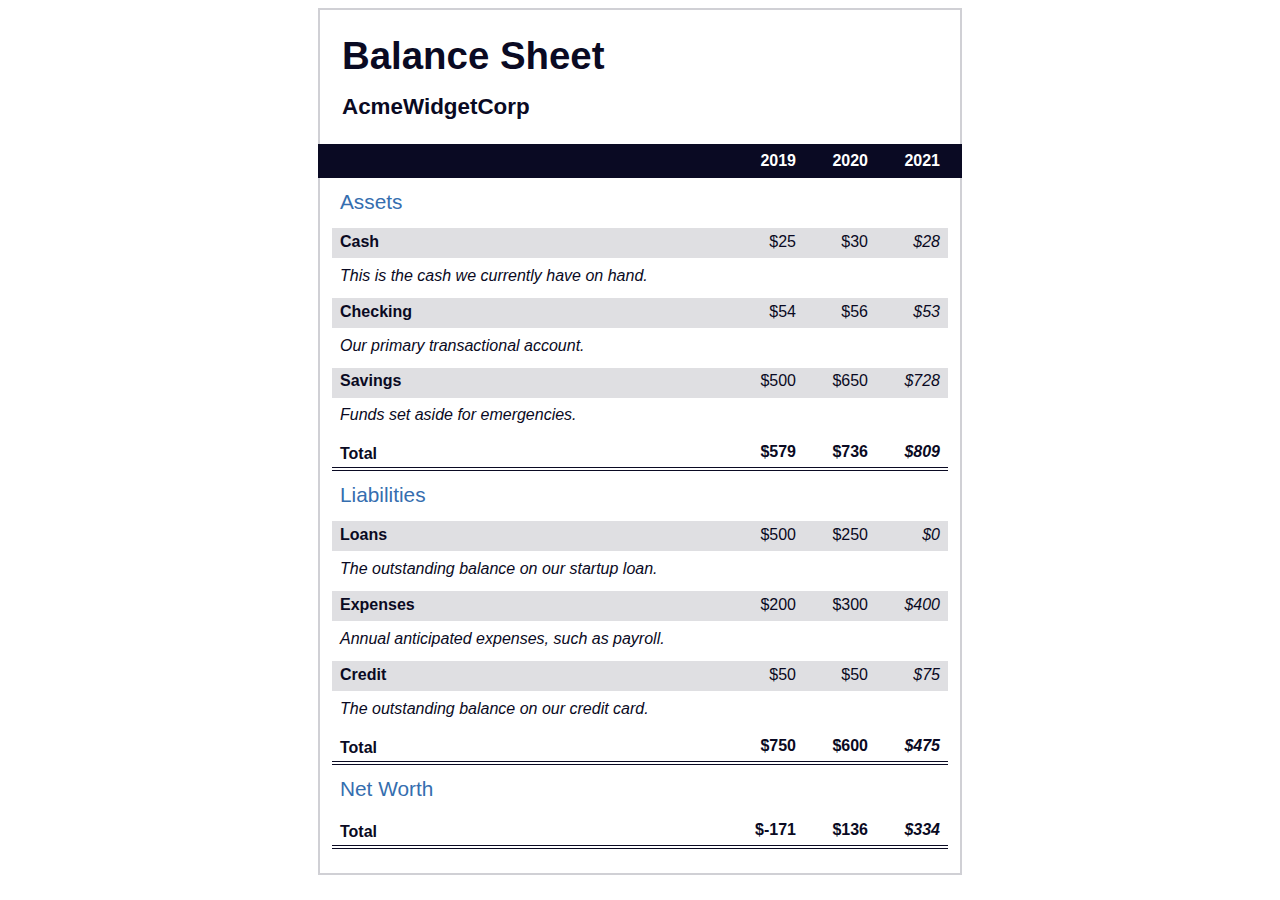
<file: RWDC_11/index.html>
<!DOCTYPE html>
<html lang="en">
<head>
    <meta charset="UTF-8">
    <meta name="viewport" content="width=device-width, initial-scale=1.0">
    <title>Balance Sheet</title>
    <link rel="stylesheet" href="./styles.css">
</head>
<body>
<main>
    <section>
        <h1>
          <span class="flex">
            <span>AcmeWidgetCorp</span>
            <span>Balance Sheet</span>
          </span>
        </h1>
        <div id="years" aria-hidden="true">
            <span class="year">2019</span>
            <span class="year">2020</span>
            <span class="year">2021</span>
        </div>
        <div class="table-wrap">
            <table>
                <caption>Assets</caption>
                <thead>
                <tr>
                    <td></td>
                    <th><span class="sr-only year">2019</span></th>
                    <th><span class="sr-only year">2020</span></th>
                    <th class="current"><span class="sr-only year">2021</span></th>
                </tr>
                </thead>
                <tbody>
                <tr class="data">
                    <th>Cash <span class="description">This is the cash we currently have on hand.</span></th>
                    <td>$25</td>
                    <td>$30</td>
                    <td class="current">$28</td>
                </tr>
                <tr class="data">
                    <th>Checking <span class="description">Our primary transactional account.</span></th>
                    <td>$54</td>
                    <td>$56</td>
                    <td class="current">$53</td>
                </tr>
                <tr class="data">
                    <th>Savings <span class="description">Funds set aside for emergencies.</span></th>
                    <td>$500</td>
                    <td>$650</td>
                    <td class="current">$728</td>
                </tr>
                <tr class="total">
                    <th>Total <span class="sr-only">Assets</span></th>
                    <td>$579</td>
                    <td>$736</td>
                    <td class="current">$809</td>
                </tr>
                </tbody>
            </table>
            <table>
                <caption>Liabilities</caption>
                <thead>
                <tr>
                    <td></td>
                    <th><span class="sr-only">2019</span></th>
                    <th><span class="sr-only">2020</span></th>
                    <th><span class="sr-only">2021</span></th>
                </tr>
                </thead>
                <tbody>
                <tr class="data">
                    <th>Loans <span class="description">The outstanding balance on our startup loan.</span></th>
                    <td>$500</td>
                    <td>$250</td>
                    <td class="current">$0</td>
                </tr>
                <tr class="data">
                    <th>Expenses <span class="description">Annual anticipated expenses, such as payroll.</span></th>
                    <td>$200</td>
                    <td>$300</td>
                    <td class="current">$400</td>
                </tr>
                <tr class="data">
                    <th>Credit <span class="description">The outstanding balance on our credit card.</span></th>
                    <td>$50</td>
                    <td>$50</td>
                    <td class="current">$75</td>
                </tr>
                <tr class="total">
                    <th>Total <span class="sr-only">Liabilities</span></th>
                    <td>$750</td>
                    <td>$600</td>
                    <td class="current">$475</td>
                </tr>
                </tbody>
            </table>
            <table>
                <caption>Net Worth</caption>
                <thead>
                <tr>
                    <td></td>
                    <th><span class="sr-only">2019</span></th>
                    <th><span class="sr-only">2020</span></th>
                    <th><span class="sr-only">2021</span></th>
                </tr>
                </thead>
                <tbody>
                <tr class="total">
                    <th>Total <span class="sr-only">Net Worth</span></th>
                    <td>$-171</td>
                    <td>$136</td>
                    <td class="current">$334</td>
                </tr>
                </tbody>
            </table>
        </div>
    </section>
</main>
</body>
</html>
</file>
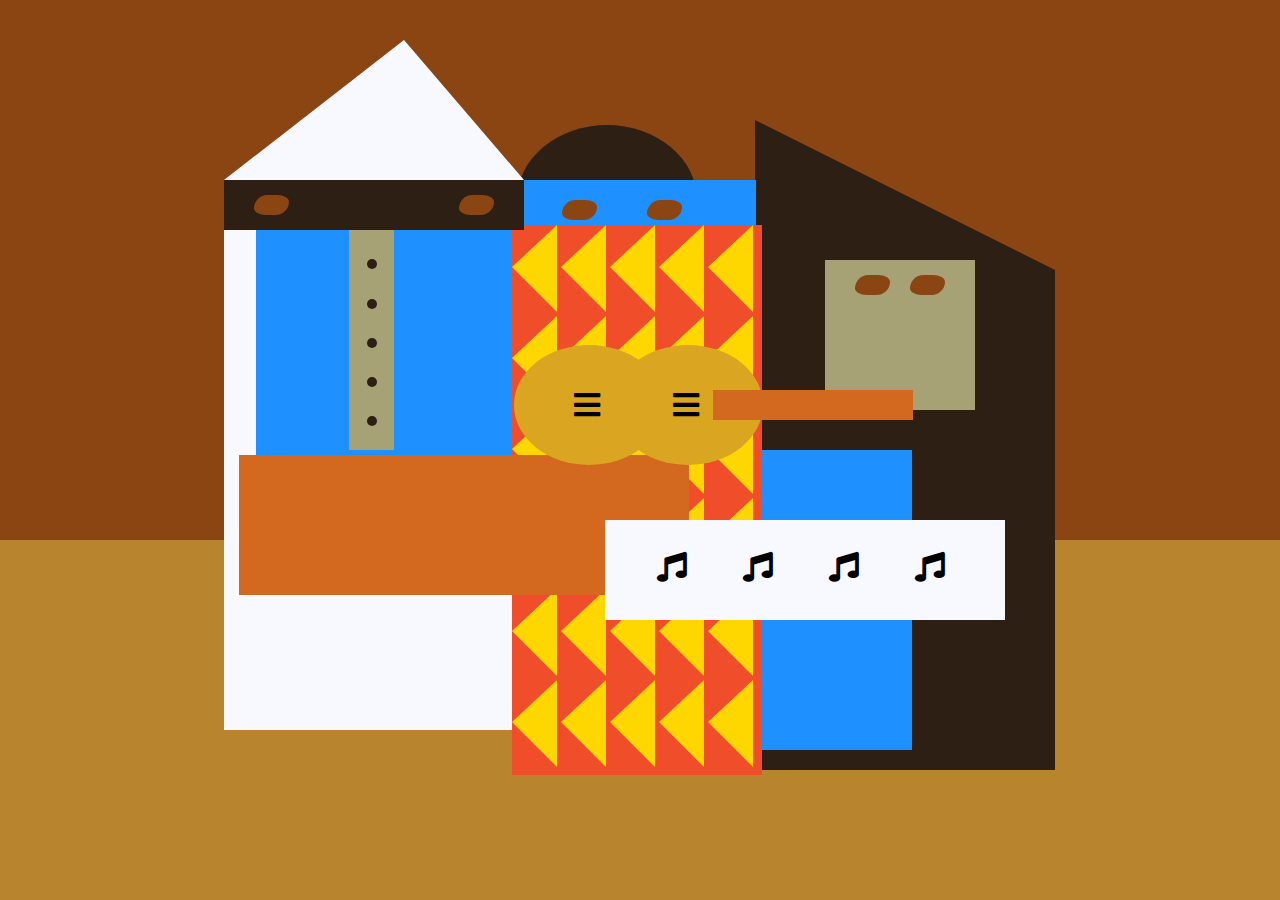
<file: RWDC_12/index.html>
<!DOCTYPE html>
<html lang="en">
<head>
    <meta charset="utf-8">
    <title>Picasso Painting</title>
    <link rel="stylesheet" href="./styles.css" />
    <link rel="stylesheet" href="https://use.fontawesome.com/releases/v5.8.2/css/all.css">
</head>
<body>
<div id="back-wall"></div>
<div class="characters">
    <div id="offwhite-character">
        <div id="white-hat"></div>
        <div id="black-mask">
            <div class="eyes left"></div>
            <div class="eyes right"></div>
        </div>
        <div id="gray-instrument">
            <div class="black-dot"></div>
            <div class="black-dot"></div>
            <div class="black-dot"></div>
            <div class="black-dot"></div>
            <div class="black-dot"></div>
        </div>
        <div id="tan-table"></div>
    </div>
    <div id="black-character">
        <div id="black-hat"></div>
        <div id="gray-mask">
            <div class="eyes left"></div>
            <div class="eyes right"></div>
        </div>
        <div id="white-paper">
            <i class="fas fa-music"></i>
            <i class="fas fa-music"></i>
            <i class="fas fa-music"></i>
            <i class="fas fa-music"></i>
        </div>
    </div>
    <div class="blue" id="blue-left"></div>
    <div class="blue" id="blue-right"></div>
    <div id="orange-character">
        <div id="black-round-hat"></div>
        <div id="eyes-div">
            <div class="eyes left"></div>
            <div class="eyes right"></div>
        </div>
        <div id="triangles">
            <div class="triangle"></div>
            <div class="triangle"></div>
            <div class="triangle"></div>
            <div class="triangle"></div>
            <div class="triangle"></div>
            <div class="triangle"></div>
            <div class="triangle"></div>
            <div class="triangle"></div>
            <div class="triangle"></div>
            <div class="triangle"></div>
            <div class="triangle"></div>
            <div class="triangle"></div>
            <div class="triangle"></div>
            <div class="triangle"></div>
            <div class="triangle"></div>
            <div class="triangle"></div>
            <div class="triangle"></div>
            <div class="triangle"></div>
            <div class="triangle"></div>
            <div class="triangle"></div>
            <div class="triangle"></div>
            <div class="triangle"></div>
            <div class="triangle"></div>
            <div class="triangle"></div>
            <div class="triangle"></div>
            <div class="triangle"></div>
            <div class="triangle"></div>
            <div class="triangle"></div>
            <div class="triangle"></div>
            <div class="triangle"></div>
        </div>
        <div id="guitar">
            <div class="guitar" id="guitar-left">
                <i class="fas fa-bars"></i>
            </div>
            <div class="guitar" id="guitar-right">
                <i class="fas fa-bars"></i>
            </div>
            <div id="guitar-neck"></div>
        </div>
    </div>
</div>
</body>
</html>
</file>
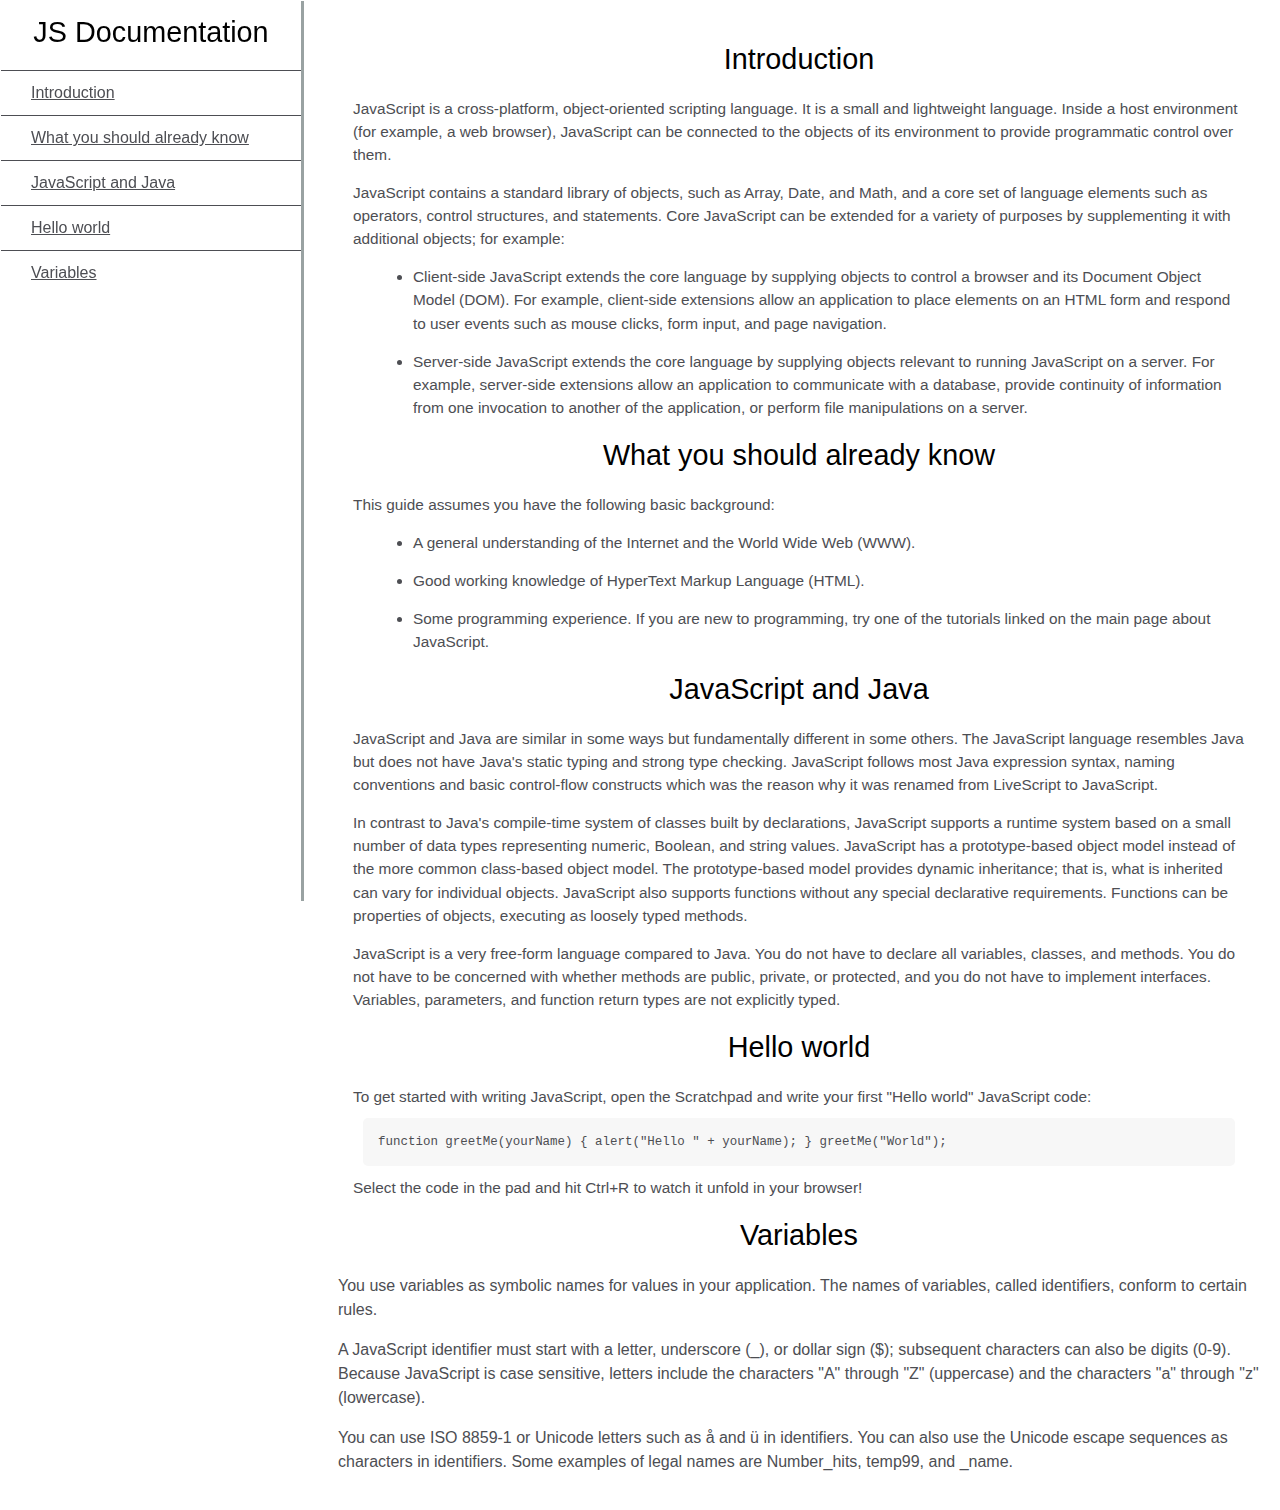
<file: RWDC_14/index.html>
<!DOCTYPE html>
<html lang="en">
<head>
    <meta charset="UTF-8">
    <title>JS Documentation</title>
    <meta name="viewport" content="width=device-width, initial-scale=1.0">
    <link rel="stylesheet" href="styles.css">
</head>
<body>
<main id="main-doc">
    <section class="main-section" id="Introduction">
        <header>Introduction</header>
        <article>
            <p>
                JavaScript is a cross-platform, object-oriented scripting language.
                It is a small and lightweight language. Inside a host environment
                (for example, a web browser), JavaScript can be connected to the
                objects of its environment to provide programmatic control over
                them.
            </p>

            <p>
                JavaScript contains a standard library of objects, such as Array,
                Date, and Math, and a core set of language elements such as
                operators, control structures, and statements. Core JavaScript can
                be extended for a variety of purposes by supplementing it with
                additional objects; for example:
            </p>
            <ul>
                <li>
                    Client-side JavaScript extends the core language by supplying
                    objects to control a browser and its Document Object Model (DOM).
                    For example, client-side extensions allow an application to place
                    elements on an HTML form and respond to user events such as mouse
                    clicks, form input, and page navigation.
                </li>
                <li>
                    Server-side JavaScript extends the core language by supplying
                    objects relevant to running JavaScript on a server. For example,
                    server-side extensions allow an application to communicate with a
                    database, provide continuity of information from one invocation to
                    another of the application, or perform file manipulations on a
                    server.
                </li>
            </ul>
        </article>
    </section>
    <section class="main-section" id="What_you_should_already_know">
        <header>What you should already know</header>
        <article>
            <p>This guide assumes you have the following basic background:</p>

            <ul>
                <li>
                    A general understanding of the Internet and the World Wide Web
                    (WWW).
                </li>
                <li>Good working knowledge of HyperText Markup Language (HTML).</li>
                <li>
                    Some programming experience. If you are new to programming, try
                    one of the tutorials linked on the main page about JavaScript.
                </li>
            </ul>
        </article>
    </section>
    <section class="main-section" id="JavaScript_and_Java">
        <header>JavaScript and Java</header>
        <article>
            <p>
                JavaScript and Java are similar in some ways but fundamentally
                different in some others. The JavaScript language resembles Java but
                does not have Java's static typing and strong type checking.
                JavaScript follows most Java expression syntax, naming conventions
                and basic control-flow constructs which was the reason why it was
                renamed from LiveScript to JavaScript.
            </p>

            <p>
                In contrast to Java's compile-time system of classes built by
                declarations, JavaScript supports a runtime system based on a small
                number of data types representing numeric, Boolean, and string
                values. JavaScript has a prototype-based object model instead of the
                more common class-based object model. The prototype-based model
                provides dynamic inheritance; that is, what is inherited can vary
                for individual objects. JavaScript also supports functions without
                any special declarative requirements. Functions can be properties of
                objects, executing as loosely typed methods.
            </p>
            <p>
                JavaScript is a very free-form language compared to Java. You do not
                have to declare all variables, classes, and methods. You do not have
                to be concerned with whether methods are public, private, or
                protected, and you do not have to implement interfaces. Variables,
                parameters, and function return types are not explicitly typed.
            </p>
        </article>
    </section>
    <section class="main-section" id="Hello_world">
        <header>Hello world</header>
        <article>
            To get started with writing JavaScript, open the Scratchpad and write
            your first "Hello world" JavaScript code:
            <code
            >function greetMe(yourName) { alert("Hello " + yourName); }
                greetMe("World");
            </code>

            Select the code in the pad and hit Ctrl+R to watch it unfold in your
            browser!
        </article>
    </section>
    <section class="main-section" id="Variables">
        <header>Variables</header>
        <p>
            You use variables as symbolic names for values in your application.
            The names of variables, called identifiers, conform to certain rules.
        </p>
        <p>
            A JavaScript identifier must start with a letter, underscore (_), or
            dollar sign ($); subsequent characters can also be digits (0-9).
            Because JavaScript is case sensitive, letters include the characters
            "A" through "Z" (uppercase) and the characters "a" through "z"
            (lowercase).
        </p>
        <p>
            You can use ISO 8859-1 or Unicode letters such as å and ü in
            identifiers. You can also use the Unicode escape sequences as
            characters in identifiers. Some examples of legal names are
            Number_hits, temp99, and _name.
        </p>
    </section>
    <nav id="navbar">
        <header>JS Documentation</header>
        <ul>
            <li><a class="nav-link" href="#Introduction">Introduction</a></li>
            <li>
                <a class="nav-link" href="#What_you_should_already_know"
                >What you should already know</a
                >
            </li>
            <li>
                <a class="nav-link" href="#JavaScript_and_Java"
                >JavaScript and Java</a
                >
            </li>
            <li><a class="nav-link" href="#Hello_world">Hello world</a></li>
            <li><a class="nav-link" href="#Variables">Variables</a></li>
        </ul>
    </nav>
</main>
</body>
</html>
</file>
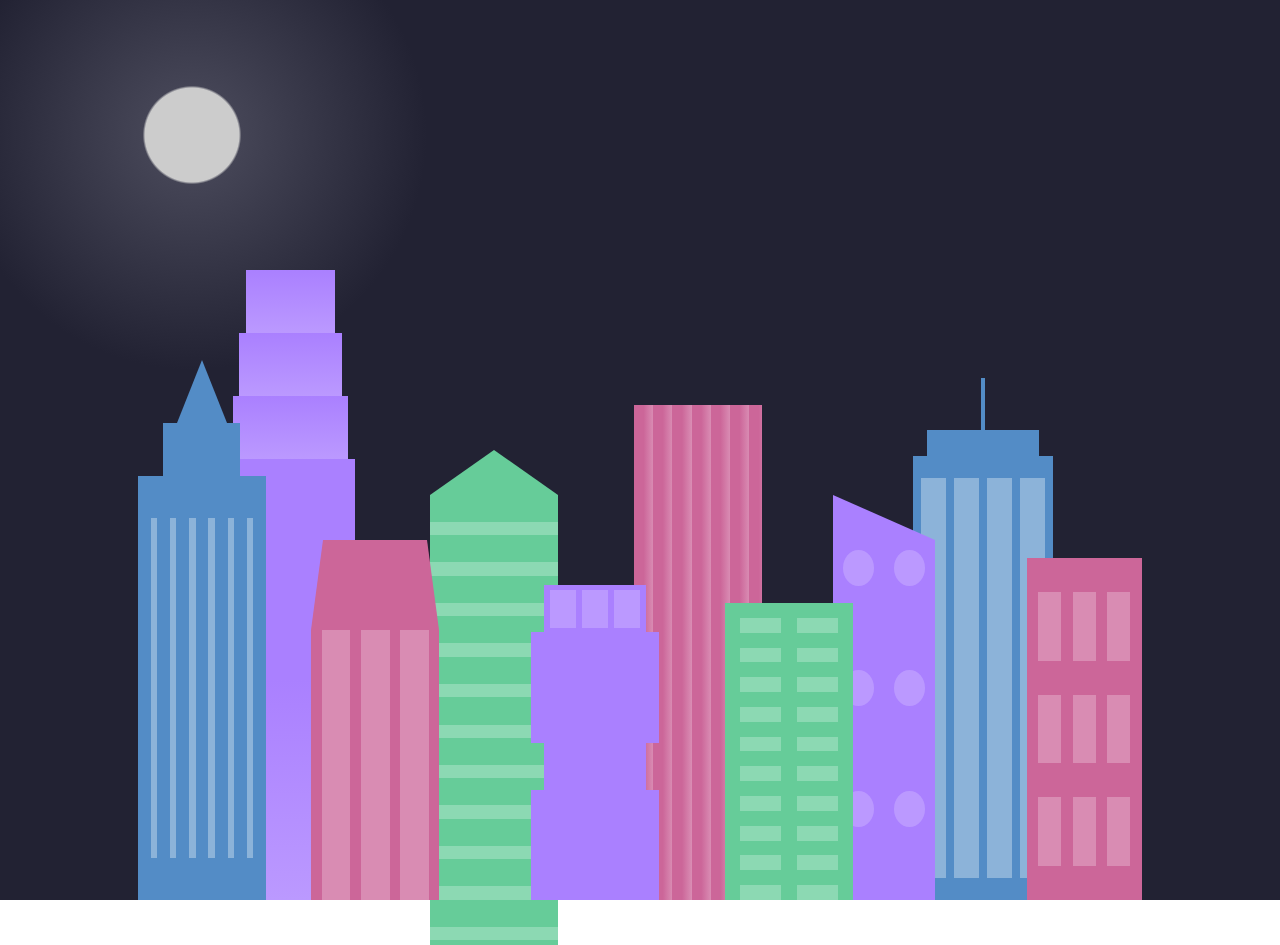
<file: RWDC_15/index.html>
<!DOCTYPE html>
<html lang="en">
<head>
    <meta charset="UTF-8">
    <title>City Skyline</title>
    <link href="styles.css" rel="stylesheet" />
</head>

<body>
<div class="background-buildings sky">
    <div></div>
    <div></div>
    <div class="bb1 building-wrap">
        <div class="bb1a bb1-window"></div>
        <div class="bb1b bb1-window"></div>
        <div class="bb1c bb1-window"></div>
        <div class="bb1d"></div>
    </div>
    <div class="bb2">
        <div class="bb2a"></div>
        <div class="bb2b"></div>
    </div>
    <div class="bb3"></div>
    <div></div>
    <div class="bb4 building-wrap">
        <div class="bb4a"></div>
        <div class="bb4b"></div>
        <div class="bb4c window-wrap">
            <div class="bb4-window"></div>
            <div class="bb4-window"></div>
            <div class="bb4-window"></div>
            <div class="bb4-window"></div>
        </div>
    </div>
    <div></div>
    <div></div>
</div>

<div class="foreground-buildings">
    <div></div>
    <div></div>
    <div class="fb1 building-wrap">
        <div class="fb1a"></div>
        <div class="fb1b"></div>
        <div class="fb1c"></div>
    </div>
    <div class="fb2">
        <div class="fb2a"></div>
        <div class="fb2b window-wrap">
            <div class="fb2-window"></div>
            <div class="fb2-window"></div>
            <div class="fb2-window"></div>
        </div>
    </div>
    <div></div>
    <div class="fb3 building-wrap">
        <div class="fb3a window-wrap">
            <div class="fb3-window"></div>
            <div class="fb3-window"></div>
            <div class="fb3-window"></div>
        </div>
        <div class="fb3b"></div>
        <div class="fb3a"></div>
        <div class="fb3b"></div>
    </div>
    <div class="fb4">
        <div class="fb4a"></div>
        <div class="fb4b">
            <div class="fb4-window"></div>
            <div class="fb4-window"></div>
            <div class="fb4-window"></div>
            <div class="fb4-window"></div>
            <div class="fb4-window"></div>
            <div class="fb4-window"></div>
        </div>
    </div>
    <div class="fb5"></div>
    <div class="fb6"></div>
    <div></div>
    <div></div>
</div>
</body>
</html>
</file>
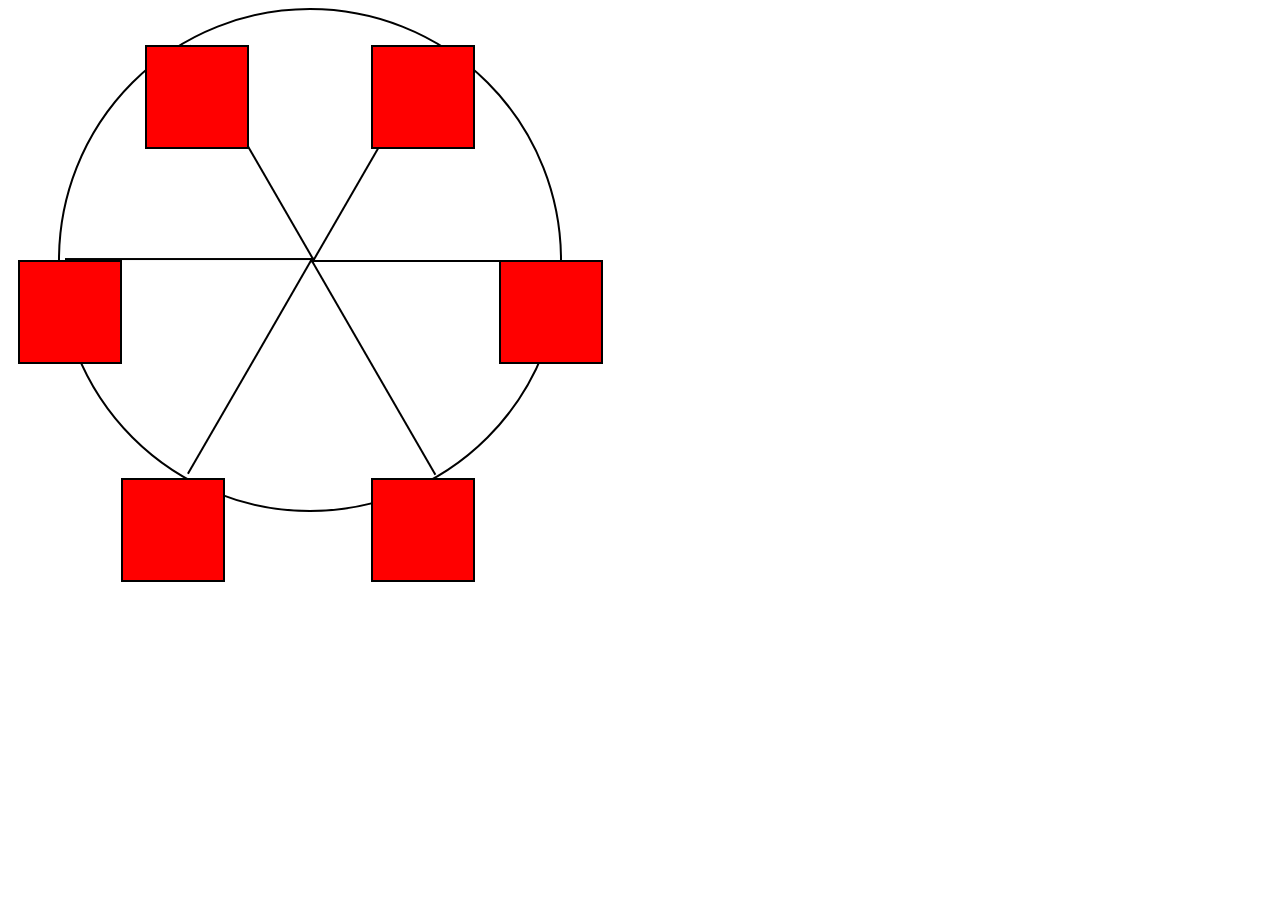
<file: RWDC_18/index.html>
<!DOCTYPE html>
<html lang="en">
<head>
    <meta charset="UTF-8">
    <title>Ferris Wheel</title>
    <link rel="stylesheet" href="./styles.css">
</head>
<body>
<div class="wheel">
    <span class="line"></span>
    <span class="line"></span>
    <span class="line"></span>
    <span class="line"></span>
    <span class="line"></span>
    <span class="line"></span>

    <div class="cabin"></div>
    <div class="cabin"></div>
    <div class="cabin"></div>
    <div class="cabin"></div>
    <div class="cabin"></div>
    <div class="cabin"></div>
</div>
</body>
</html>
</file>
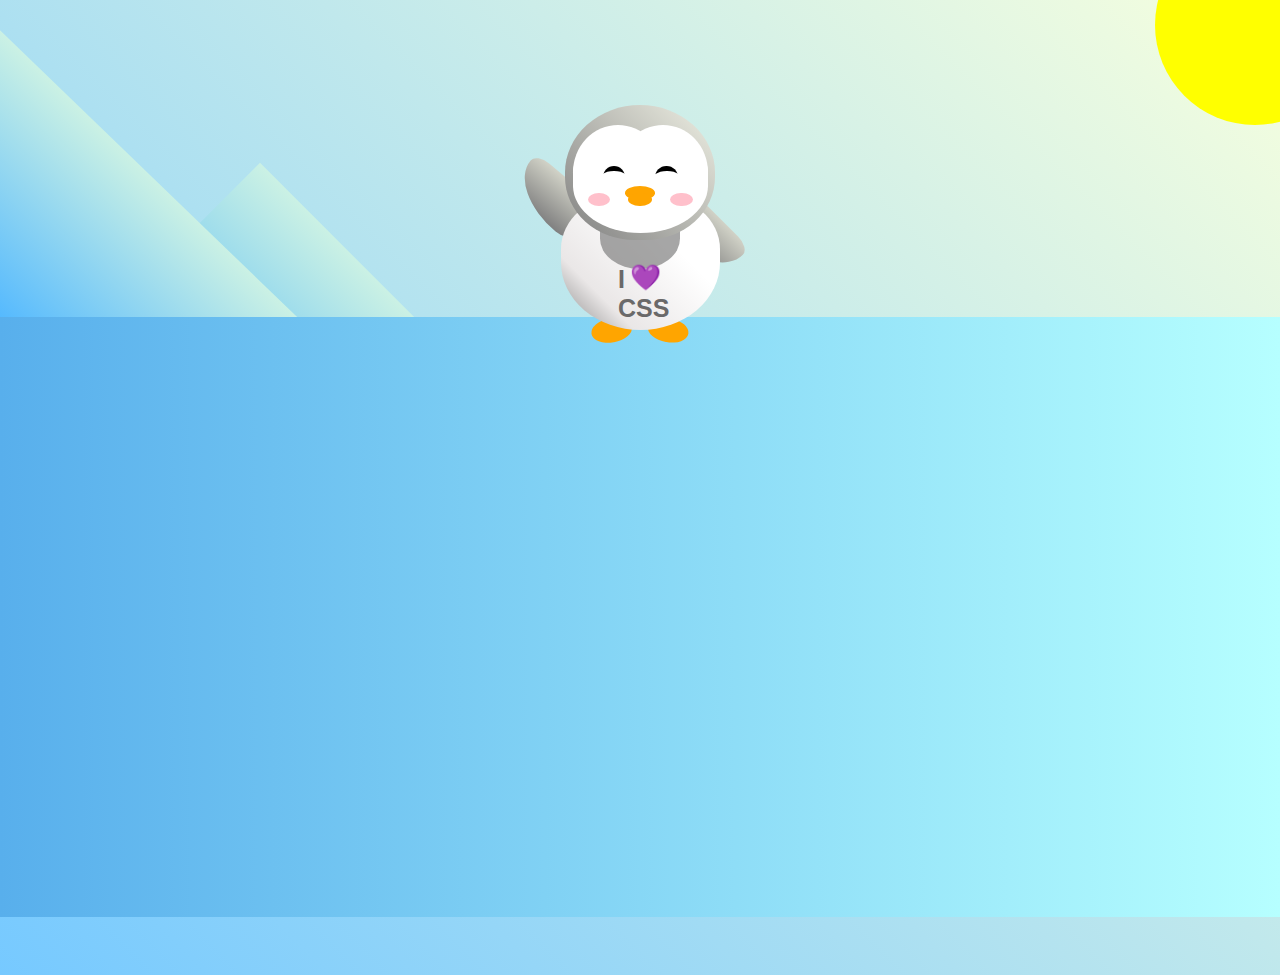
<file: RWDC_19/index.html>
<!DOCTYPE html>
<html lang="en">
<head>
    <meta charset="UTF-8" />
    <link rel="stylesheet" href="./styles.css" />
    <title>Penguin</title>
    <meta name="viewport" content="width=device-width, initial-scale=1.0" />
</head>

<body>
<div class="left-mountain"></div>
<div class="back-mountain"></div>
<div class="sun"></div>
<div class="penguin">
    <div class="penguin-head">
        <div class="face left"></div>
        <div class="face right"></div>
        <div class="chin"></div>
        <div class="eye left">
            <div class="eye-lid"></div>
        </div>
        <div class="eye right">
            <div class="eye-lid"></div>
        </div>
        <div class="blush left"></div>
        <div class="blush right"></div>
        <div class="beak top"></div>
        <div class="beak bottom"></div>
    </div>
    <div class="shirt">
        <div>💜</div>
        <p>I CSS</p>
    </div>
    <div class="penguin-body">
        <div class="arm left"></div>
        <div class="arm right"></div>
        <div class="foot left"></div>
        <div class="foot right"></div>
    </div>
</div>

<div class="ground"></div>
</body>
</html>
</file>
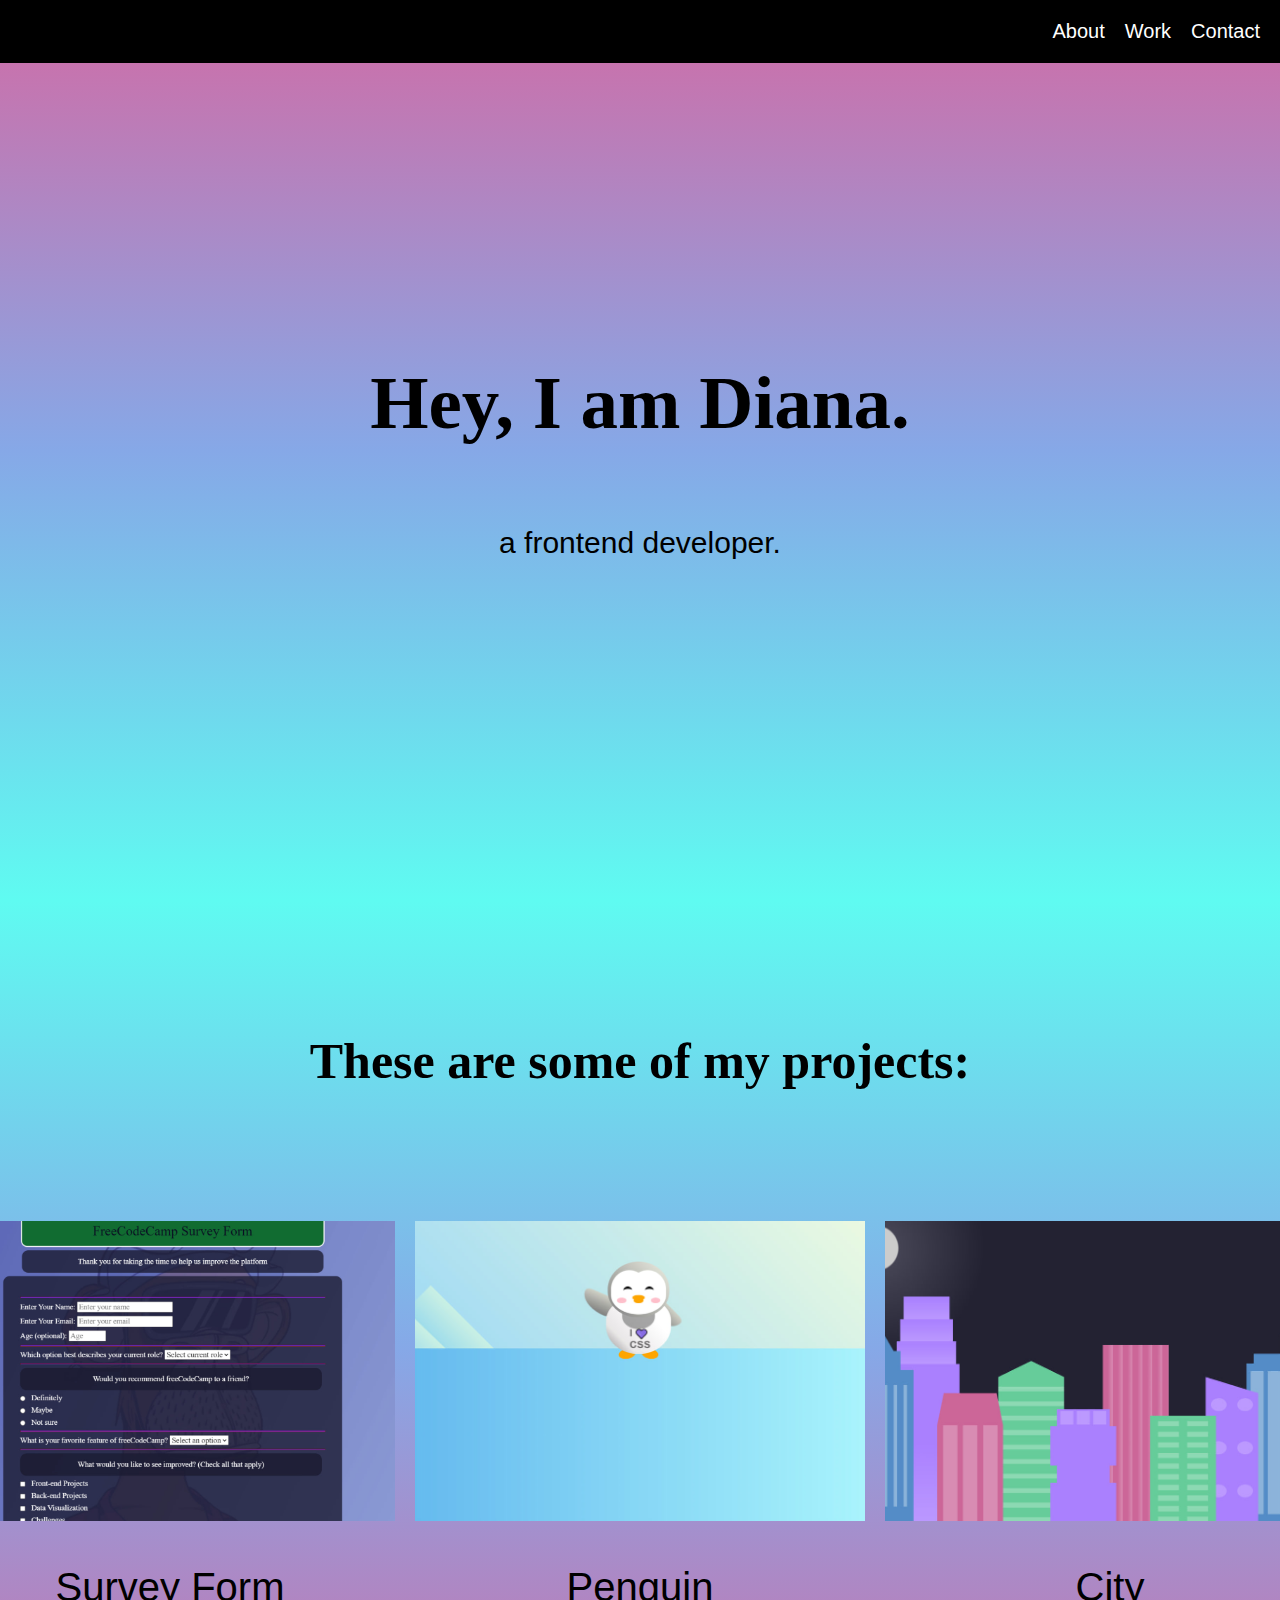
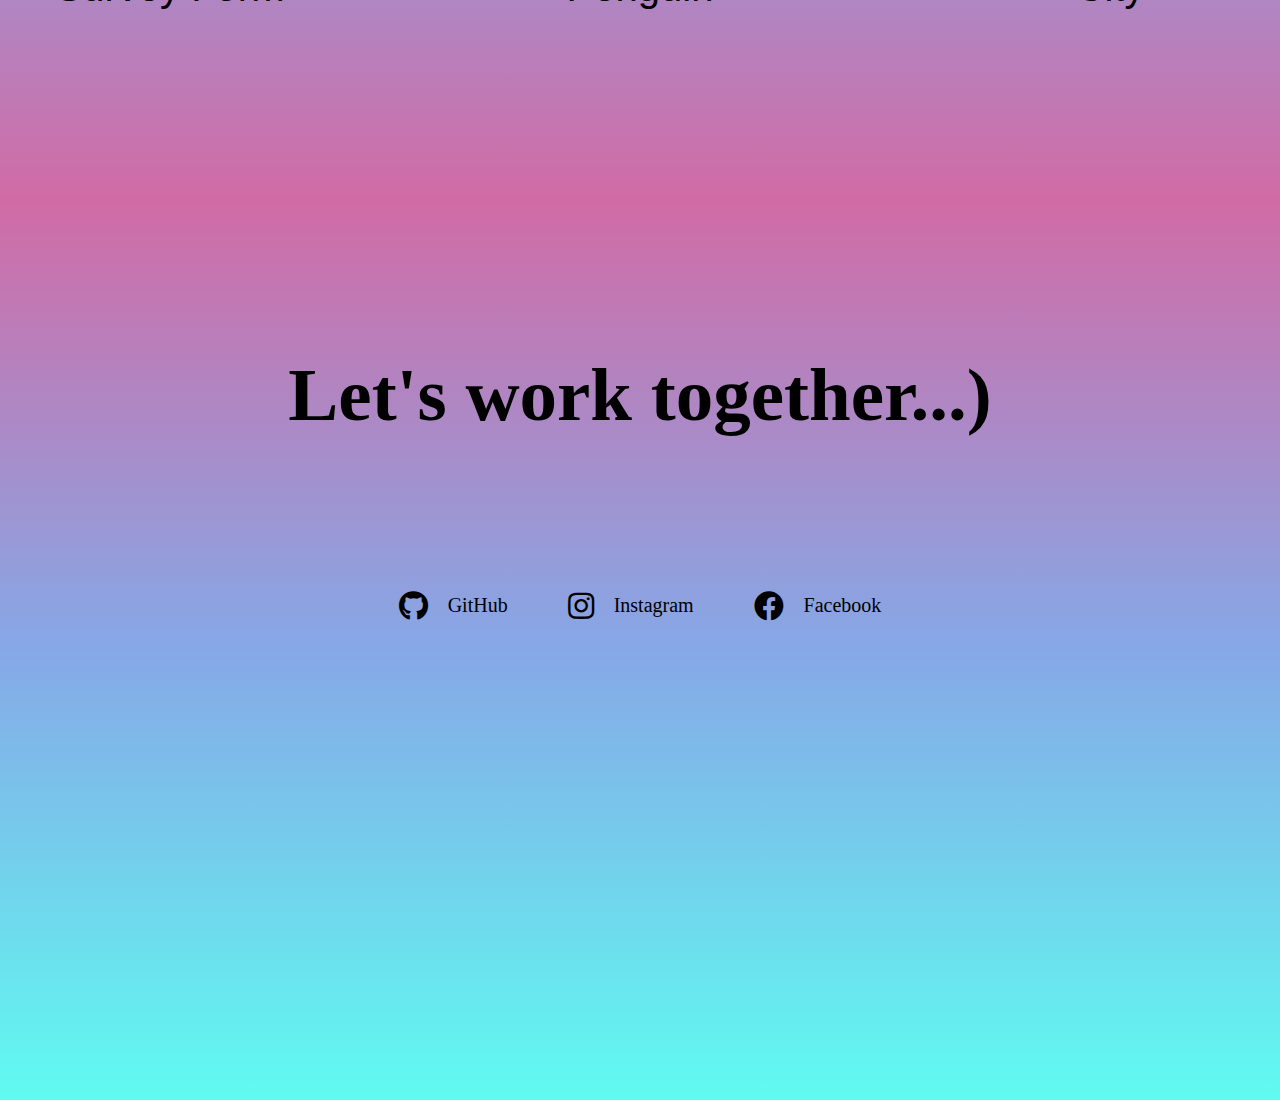
<file: RWDC_20/index.html>
<!DOCTYPE html>
<html lang="en">
<head>
    <meta charset="UTF-8"/>
    <link rel="stylesheet" href="./styles.css"/>
    <link
            rel="stylesheet"
            href="https://use.fontawesome.com/releases/v5.8.2/css/all.css"
    />
    <title>Personal Portfolio</title>
    <meta name="viewport" content="width=device-width, initial-scale=1.0"/>
</head>
<body>

<nav id="navbar" class="nav">
    <ul class="nav-list">
        <li class="nav-list-item">
            <a class="nav-list-link" href="#welcome-section">About</a>
        </li>
        <li class="nav-list-item">
            <a class="nav-list-link" href="#projects">Work</a>
        </li>
        <li class="nav-list-item">
            <a class="nav-list-link" href="#contact">Contact</a>
        </li>
    </ul>
</nav>

<section class="welcome-section" id="welcome-section">
    <h1>Hey, I am Diana.</h1>
    <p>a frontend developer.</p>
</section>


<section id="projects" class="project-tile">
    <h2 class="text">These are some of my projects:</h2>

    <div class="examples-list">
        <a class="example-link" href="https://wholedi-first-site.netlify.app/">
            <img class="example-image" src="./assets/ProjectExampleFreeCodeCampForm.jpg" alt="example1">
            <p class="name">Survey Form</p>
        </a>
        <a class="example-link" href="https://www.freecodecamp.org/learn/2022/responsive-web-design/learn-css-transforms-by-building-a-penguin/step-1">
            <img class="example-image" src="./assets/Penguin.jpg" alt="example1">
            <p class="name">Penguin</p>
        </a>
        <a class="example-link" href="https://www.freecodecamp.org/learn/2022/responsive-web-design/learn-css-variables-by-building-a-city-skyline/step-1">
            <img class="example-image" src="./assets/City.jpg" alt="example1">
            <p class="name">City</p>
        </a>
    </div>

</section>


<section id="contact" class="contact">
    <h2 class="contact-text">Let's work together...)</h2>
    <div class="profile-link-wrapper">
        <a class="profile-link" href="https://github.com/wholedi" target="_blank">
            <i class="fab fa-github icon"></i> GitHub
        </a>
        <a class="profile-link" href="https://instagram.com/who.ledi.di?igshid=YmMyMTA2M2Y=" target="_blank">
            <i class="fab fa-instagram icon"></i>Instagram

        </a>
        <a class="profile-link" href="https://www.facebook.com/people/%D0%94%D0%B8%D0%B0%D0%BD%D0%B0-%D0%91%D0%B5%D0%BB%D0%BE%D0%B3%D1%83%D1%80/pfbid0zGsw8spPbRGH15demgirPwqG5EBDQgWTnhTzMjHHoRNgCh2a4bzrjQvf88vNTD2ul/" target="_blank">
            <i class="fab fa-facebook icon"></i>Facebook
        </a>
    </div>
</section>

</body>
</html>
</file>
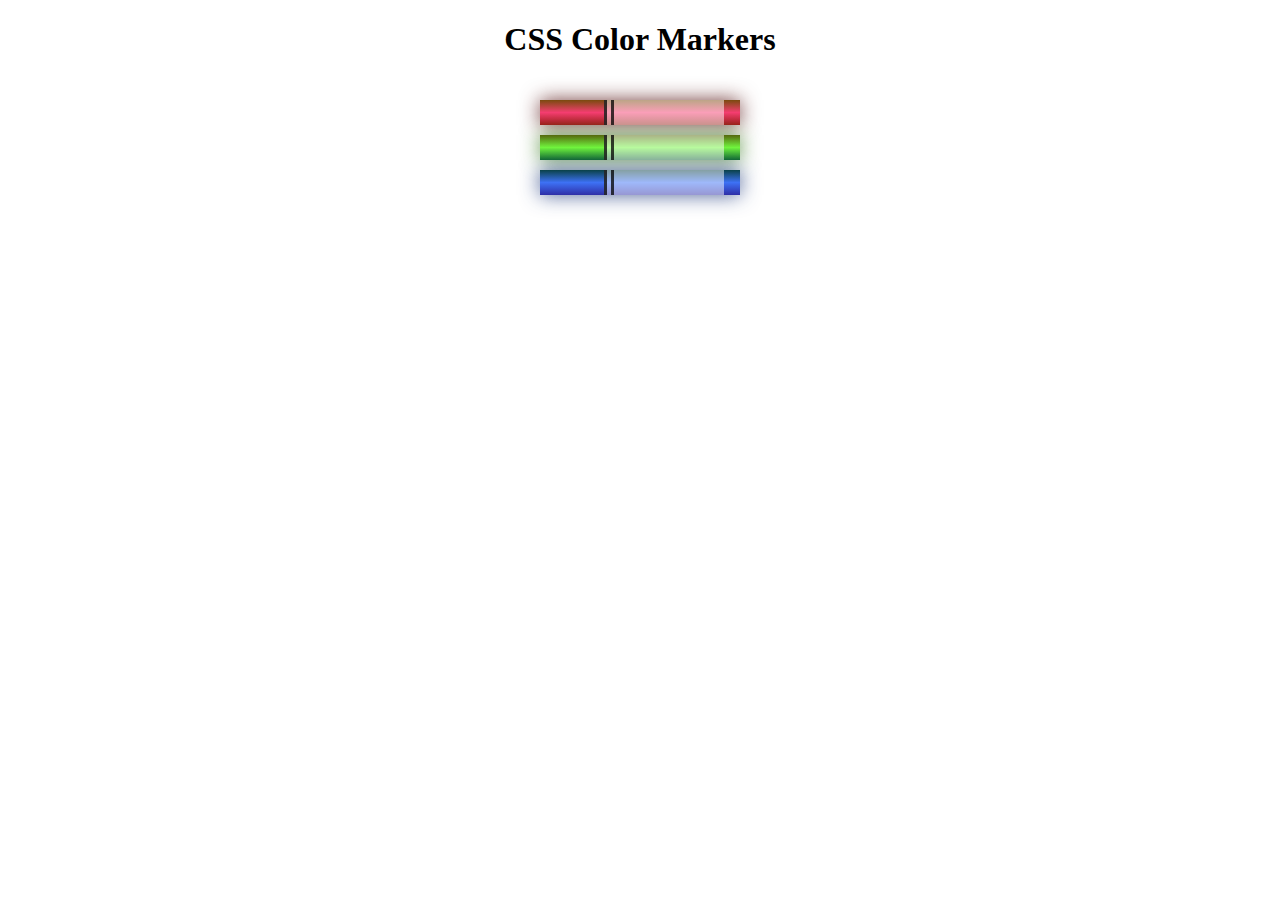
<file: RWDC_3/index.html>
<!DOCTYPE html>
<html lang="en">

<head>
    <title>Colored Markers</title>
    <meta charset="utf-8">
    <meta name="viewport" content="width=device-width, initial-scale=1.0">
    <link rel="stylesheet" href="styles.css">
</head>

<body>
<h1>CSS Color Markers</h1>
    <div class="container">
        <div class="marker red">
            <div class="cap"></div>
            <div class="sleeve"></div>
        </div>
        <div class="marker green">
            <div class="cap"></div>
            <div class="sleeve"></div>
        </div>
        <div class="marker blue">
            <div class="cap"></div>
            <div class="sleeve"></div>
        </div>
    </div>
</body>

</html>
</file>
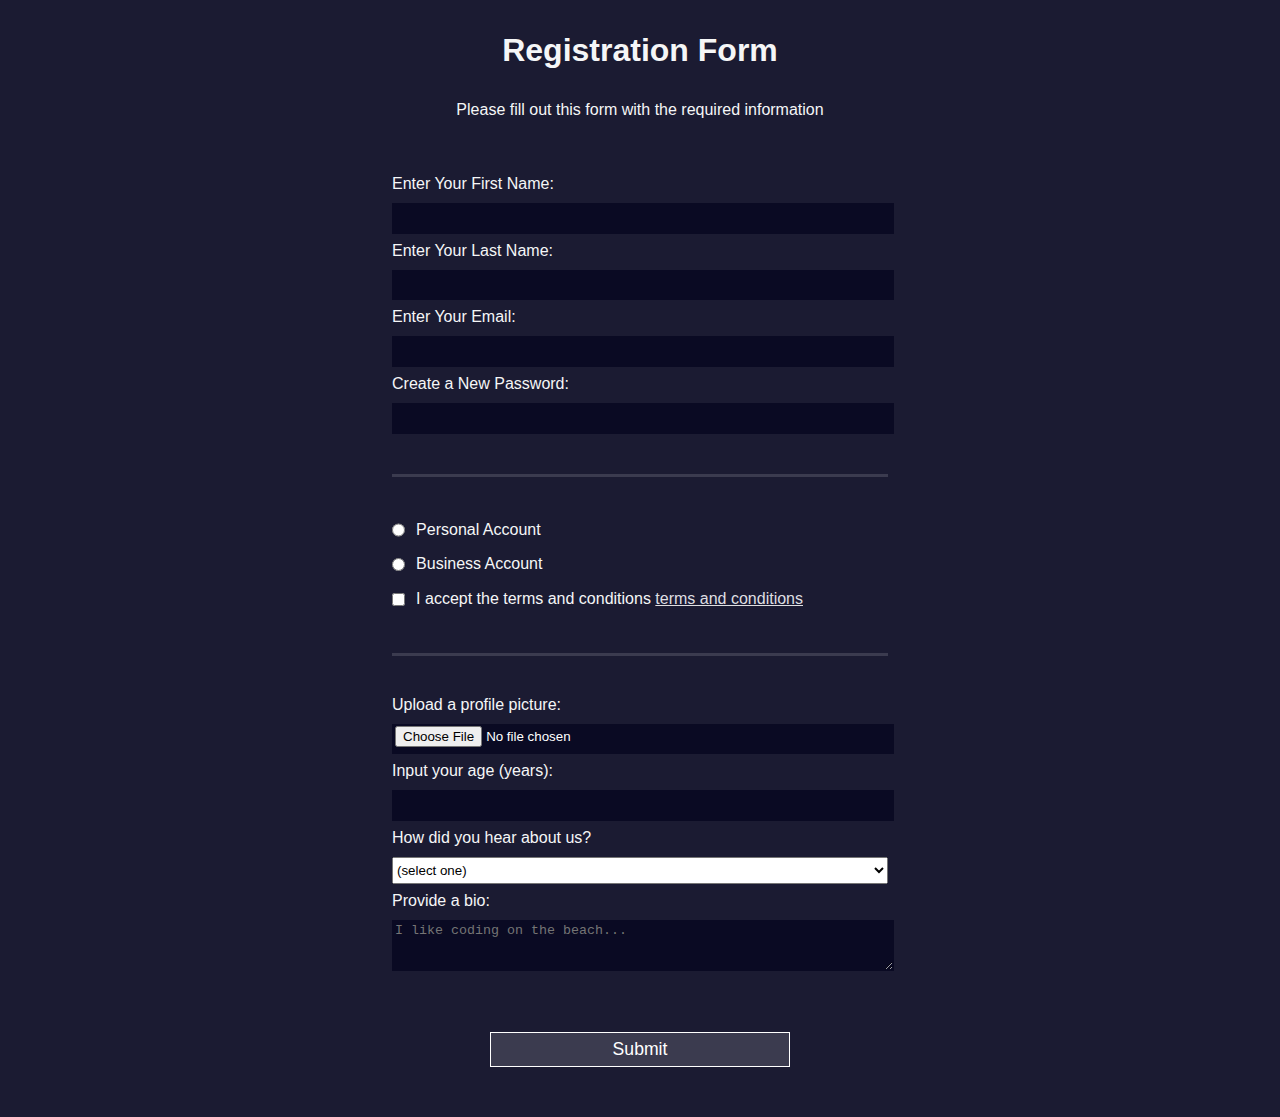
<file: RWDC_4/index.html>
<!DOCTYPE html>
<html lang="en">
<head>
    <title>Registration Form</title>
    <meta charset="utf-8">
    <meta name="viewport" content="width=device-width, initial-scale=1.0">
    <link rel="stylesheet" href="styles.css">
</head>
<body>
<h1>Registration Form</h1>
<p>Please fill out this form with the required information</p>
<form action="https://register-demo.freecodecamp.org" method="post">
    <fieldset>
        <label for="first-name">Enter Your First Name:
            <input name="first-name" id="first-name" type="text" required>
        </label>
        <label for="last-name">Enter Your Last Name:
            <input name="last-name" id="last-name" type="text" required>
        </label>
        <label for="email">Enter Your Email:
            <input name="email" id="email" type="email" required>
        </label>
        <label for="new-password">Create a New Password:
            <input name="password" id="new-password" type="password" required pattern="[a-z0-5]{8,}">
        </label>
    </fieldset>
    <fieldset>
        <label for="personal-account">
            <input type="radio" name="account-type" id="personal-account" class="inline"> Personal Account
        </label>
        <label for="business-account">
            <input type="radio" name="account-type" id="business-account" class="inline"> Business Account
        </label>
        <label for="terms-and-conditions">
            <input type="checkbox" name="terms" required id="terms-and-conditions" class="inline"> I accept the terms and conditions
            <a href="https://www.freecodecamp.org/news/terms-of-service/">terms and conditions</a>
        </label>
    </fieldset>
    <fieldset>
        <label for="profile-picture">Upload a profile picture:
            <input id="profile-picture" type="file" name="file">
        </label>
        <label for="age">Input your age (years):
            <input id="age" type="number" name="age" min="13" max="120">
        </label>
        <label for="referrer">How did you hear about us?
            <select id="referrer" name="referrer">
                <option value="">(select one)</option>
                <option value="1">freeCodeCamp News</option>
                <option value="2">freeCodeCamp YouTube Channel</option>
                <option value="3">freeCodeCamp Forum</option>
                <option value="4">Other</option>
            </select>
        </label>
        <label for="bio">Provide a bio:
            <textarea id="bio" name="bio" rows="3" cols="30" placeholder="I like coding on the beach..."></textarea>
        </label>
    </fieldset>
    <input type="submit" value="Submit">
</form>
</body>
</html>
</file>
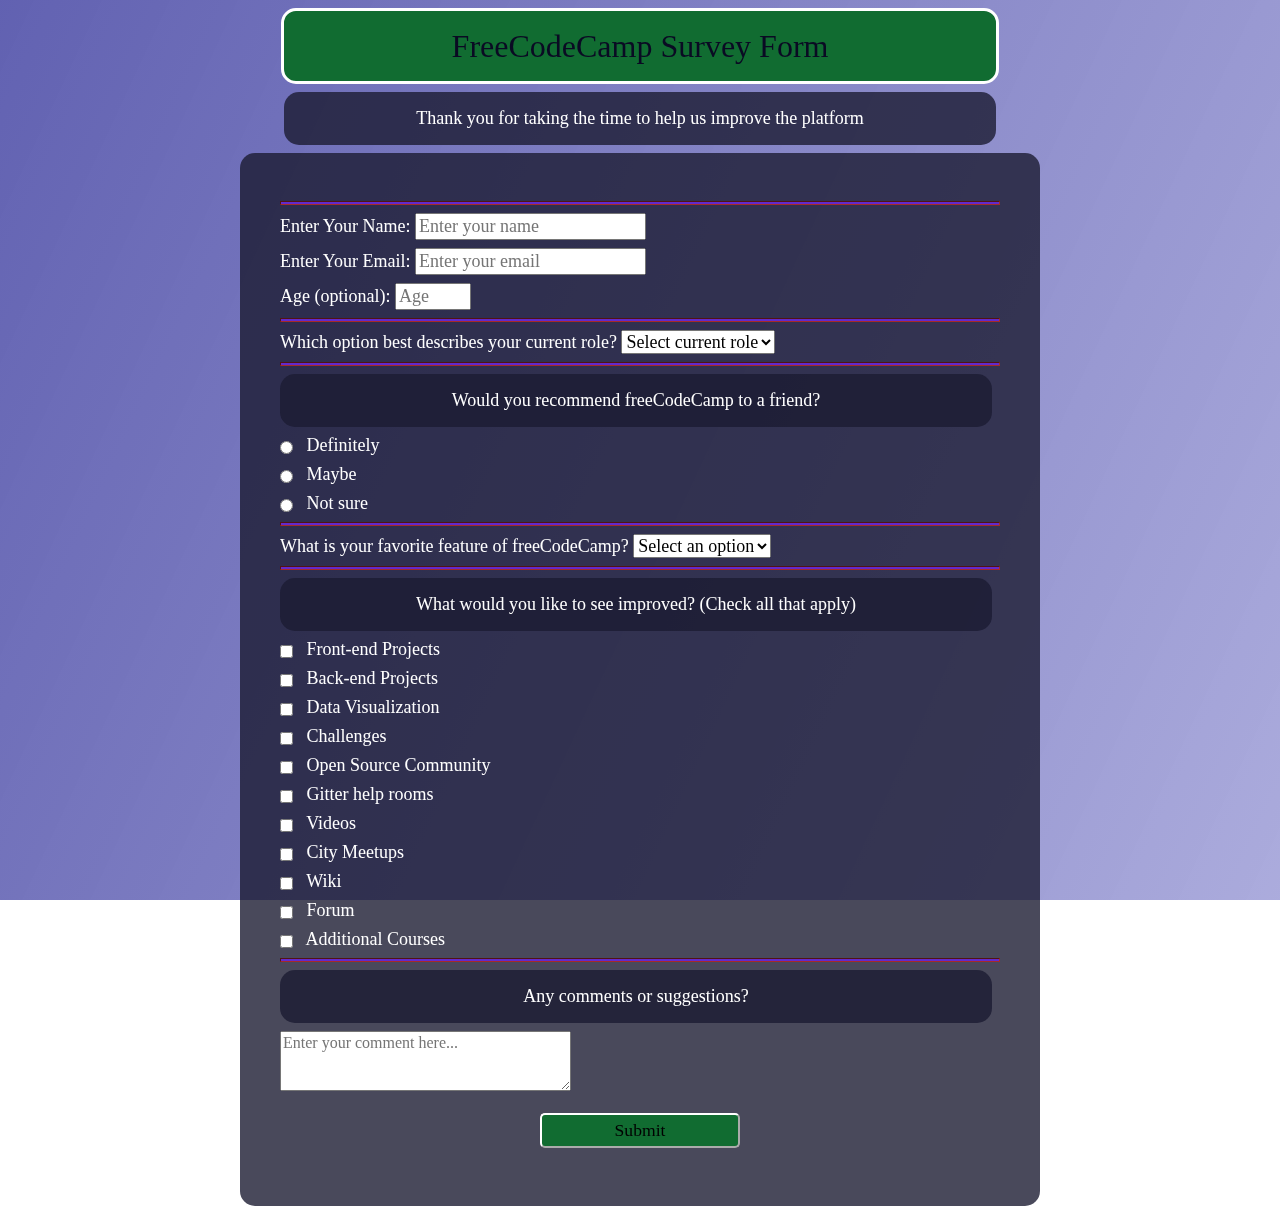
<file: RWDC_5/index.html>
<!DOCTYPE html>
<html lang="en">
<head>
    <meta charset="UTF-8">
    <title>FreeCodeCamp Survey Form</title>
    <meta name="viewport" content="width=device-width, initial-scale=1.0">
    <link rel="stylesheet" href="styles.css">
</head>
<body>
<h1 id="title">FreeCodeCamp Survey Form</h1>
<p id="description">Thank you for taking the time to help us improve the platform</p>
<form class="form" id="survey-form">
    <hr>
    <label for="name" id="name-label">
        Enter Your Name:
        <input name="name" id="name" type="text" required placeholder="Enter your name" value="">
    </label>

    <label for="email" id="email-label">
        Enter Your Email:
        <input name="email" id="email" type="email" required placeholder="Enter your email" value="">
    </label>

    <label for="number" id="number-label">Age (optional):
        <input id="number" type="number" name="age" min="13" max="120" placeholder="Age" value="">
    </label>
    <hr>
    <label for="dropdown" id="dropdown-label">
        Which option best describes your current role?
        <select id="dropdown" name="dropdown">
            <option value="">Select current role</option>
            <option value="1">Student</option>
            <option value="2">Full time Job</option>
            <option value="3">Full time Learner</option>
            <option value="4">Other</option>
        </select>
    </label>
    <hr>
    <p>Would you recommend freeCodeCamp to a friend?</p>
    <label for="Definitely">
        <input type="radio" name="user-recommend" id="Definitely" class="inline" value="Definitely"> Definitely
    </label>
    <label for="Maybe">
        <input type="radio" name="user-recommend" id="Maybe" class="inline" value="Maybe"> Maybe
    </label>
    <label for="Not sure">
        <input type="radio" name="user-recommend" id="Not sure" class="inline" value="Not sure"> Not sure
    </label>
    <hr>
    <label for="dropdown" id="most-like-label">
        What is your favorite feature of freeCodeCamp?
        <select id="most-like" name="dropdown">
            <option value="">Select an option</option>
            <option value="1">Challenges</option>
            <option value="2">Projects</option>
            <option value="3">Community</option>
            <option value="4">Open Source</option>
        </select>
    </label>
    <hr>
    <p>What would you like to see improved? (Check all that apply)</p>
    <label for="Front-end Projects">
        <input type="checkbox" name="Front-end Projects" id="Front-end Projects" class="inline" value="Front-end Projects"> Front-end Projects
    </label>
    <label for="Back-end Projects">
        <input type="checkbox" name="Back-end Projects" id="Back-end Projects" class="inline" value="Back-end Projects"> Back-end Projects
    </label>
    <label for="Data Visualization">
        <input type="checkbox" name="Data Visualization" id="Data Visualization" class="inline" value="Data Visualization"> Data Visualization
    </label>
    <label for="Challenges">
        <input type="checkbox" name="Challenges" id="Challenges" class="inline" value="Challenges"> Challenges
    </label>
    <label for="Open Source Community">
        <input type="checkbox" name="Open Source Community" id="Open Source Community" class="inline" value="Open Source Community"> Open Source Community
    </label>
    <label for="Gitter help rooms">
        <input type="checkbox" name="Gitter help rooms" id="Gitter help rooms" class="inline" value="Gitter help rooms"> Gitter help rooms
    </label>
    <label for="Videos">
        <input type="checkbox" name="Videos" id="Videos" class="inline" value="Videos"> Videos
    </label>
    <label for="City Meetups">
        <input type="checkbox" name="City Meetups" id="City Meetups" class="inline" value="City Meetups"> City Meetups
    </label>
    <label for="Wiki">
        <input type="checkbox" name="Wiki" id="Wiki" class="inline" value="Wiki"> Wiki
    </label>
    <label for="Forum">
        <input type="checkbox" name="Forum" id="Forum" class="inline" value="Forum"> Forum
    </label>
    <label for="Additional Courses">
        <input type="checkbox" name="Additional Courses" id="Additional Courses" class="inline" value="Additional Courses"> Additional Courses
    </label>
    <hr>
    <p>Any comments or suggestions?</p>
    <label for="bio"></label>
    <textarea id="bio" name="bio" rows="3" cols="30" placeholder="Enter your comment here..."></textarea>
    <input class="submit-button" id="submit" type="submit" value="Submit">
</form>
</body>
</html>
</file>
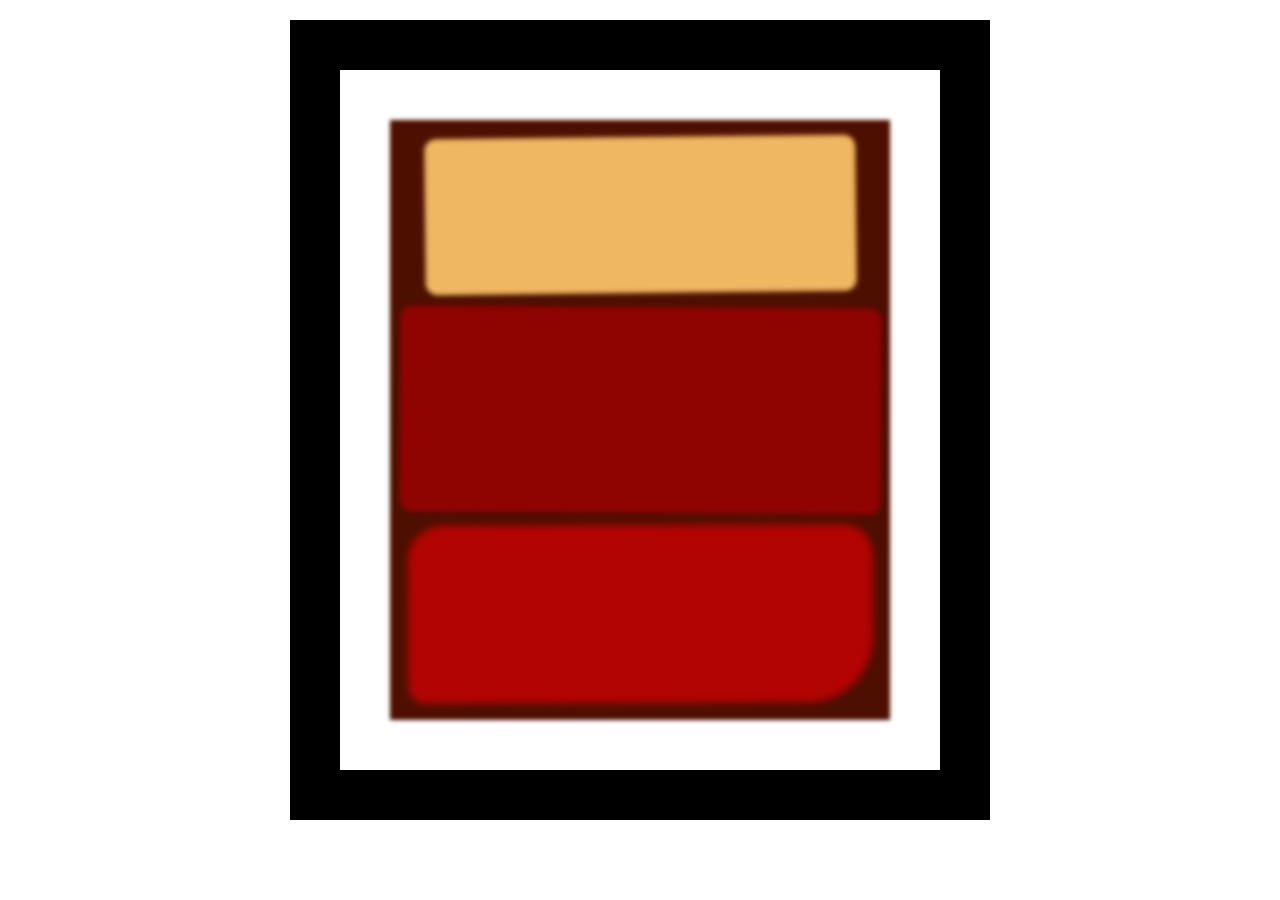
<file: RWDC_6/index.html>
<!DOCTYPE html>
<html lang="en">
<head>
    <meta charset="UTF-8">
    <title>Rothko Painting</title>
    <link href="./styles.css" rel="stylesheet">
</head>
<body>
<div class="frame">
    <div class="canvas">
        <div class="one"></div>
        <div class="two"></div>
        <div class="three"></div>
    </div>
</div>
</body>
</html>
</file>
<file: RWDC_11/styles.css>
span[class~="sr-only"] {
    border: 0 !important;
    clip: rect(1px, 1px, 1px, 1px) !important;
    clip-path: inset(50%) !important;
    height: 1px !important;
    width: 1px !important;
    position: absolute !important;
    overflow: hidden !important;
    white-space: nowrap !important;
    padding: 0 !important;
    margin: -1px !important;
}

html {
    box-sizing: border-box;
}

body {
    font-family: sans-serif;
    color: #0a0a23;
}

h1 {
    max-width: 37.25rem;
    margin: 0 auto;
    padding: 1.5rem 1.25rem;
}

h1 .flex {
    display: flex;
    flex-direction: column-reverse;
    gap: 1rem;
}

h1 .flex span:first-of-type {
    font-size: 0.7em;
}

h1 .flex span:last-of-type {
    font-size: 1.2em;
}

section {
    max-width: 40rem;
    margin: 0 auto;
    border: 2px solid #d0d0d5;
}

#years {
    display: flex;
    justify-content: flex-end;
    position: sticky;
    z-index: 999;
    top: 0;
    background: #0a0a23;
    color: #fff;
    padding: 0.5rem calc(1.25rem + 2px) 0.5rem 0;
    margin: 0 -2px;
}

#years span[class] {
    font-weight: bold;
    width: 4.5rem;
    text-align: right;
}

.table-wrap {
    padding: 0 0.75rem 1.5rem 0.75rem;
}

table {
    border-collapse: collapse;
    border: 0;
    width: 100%;
    position: relative;
    margin-top: 3rem;
}

table caption {
    color: #356eaf;
    font-size: 1.3em;
    font-weight: normal;
    position: absolute;
    top: -2.25rem;
    left: 0.5rem;
}

tbody td {
    width: 100vw;
    min-width: 4rem;
    max-width: 4rem;
}

tbody th {
    width: calc(100% - 12rem);
}

tr[class="total"] {
    border-bottom: 4px double #0a0a23;
    font-weight: bold;
}

tr[class="total"] th {
    text-align: left;
    padding: 0.5rem 0 0.25rem 0.5rem;
}

tr.total td {
    text-align: right;
    padding: 0 0.25rem;
}

tr.total td:nth-of-type(3) {
    padding-right: 0.5rem;
}

tr.total:hover {
    background-color: #99c9ff;
}

td.current {
    font-style: italic;
}

tr.data {
    background-image: linear-gradient(to bottom, #dfdfe2 1.845rem, white 1.845rem);
}

tr.data th {
    text-align: left;
    padding-top: 0.3rem;
    padding-left: 0.5rem;
}

tr.data th .description {
    display: block;
    font-weight: normal;
    font-style: italic;
    padding: 1rem 0 0.75rem;
    margin-right: -13.5rem;
}

tr.data td {
    vertical-align: top;
    padding: 0.3rem 0.25rem 0;
    text-align: right;
}
tr.data td:last-of-type {
    padding-right:0.5rem;
}
</file>
<file: RWDC_12/styles.css>
body {
    background-color: rgb(184, 132, 46);
}

#back-wall {
    background-color: #8B4513;
    width: 100%;
    height: 60%;
    position: absolute;
    top: 0;
    left: 0;
    z-index: -1;
}

#offwhite-character {
    width: 300px;
    height: 550px;
    background-color: GhostWhite;
    position: absolute;
    top: 20%;
    left: 17.5%;
}

#white-hat {
    width: 0;
    height: 0;
    border-style: solid;
    border-width: 0 120px 140px 180px;
    border-top-color: transparent;
    border-right-color: transparent;
    border-bottom-color: GhostWhite;
    border-left-color: transparent;
    position: absolute;
    top: -140px;
    left: 0;
}

#black-mask {
    width: 100%;
    height: 50px;
    background-color: rgb(45, 31, 19);
    position: absolute;
    top: 0;
    left: 0;
    z-index: 1;
}

#gray-instrument {
    width: 15%;
    height: 40%;
    background-color: rgb(167, 162, 117);
    position: absolute;
    top: 50px;
    left: 125px;
    z-index: 1;
}

.black-dot {
    width: 10px;
    height: 10px;
    background-color: rgb(45, 31, 19);
    border-radius: 50%;
    display: block;
    margin: 65% auto auto;
}

#tan-table {
    width: 450px;
    height: 140px;
    background-color: #D2691E;
    position: absolute;
    top: 275px;
    left: 15px;
    z-index: 1;
}

#black-character {
    width: 300px;
    height: 500px;
    background-color: rgb(45, 31, 19);
    position: absolute;
    top: 30%;
    left: 59%;
}

#black-hat {
    width: 0;
    height: 0;
    border-style: solid;
    border-width: 150px 0 0 300px;
    border-top-color: transparent;
    border-right-color: transparent;
    border-bottom-color: transparent;
    border-left-color: rgb(45, 31, 19);
    position: absolute;
    top: -150px;
    left: 0;
}

#gray-mask {
    width: 150px;
    height: 150px;
    background-color: rgb(167, 162, 117);
    position: absolute;
    top: -10px;
    left: 70px;
}

#white-paper {
    width: 400px;
    height: 100px;
    background-color: GhostWhite;
    position: absolute;
    top: 250px;
    left: -150px;
    z-index: 1;
}

.fa-music {
    display: inline-block;
    margin-top: 8%;
    margin-left: 13%;
}

.blue {
    background-color: #1E90FF;
}

#blue-left {
    width: 500px;
    height: 300px;
    position: absolute;
    top: 20%;
    left: 20%;
}

#blue-right {
    width: 400px;
    height: 300px;
    position: absolute;
    top: 50%;
    left: 40%;
}

#orange-character {
    width: 250px;
    height: 550px;
    background-color: rgb(240, 78, 42);
    position: absolute;
    top: 25%;
    left: 40%;
}

#black-round-hat {
    width: 180px;
    height: 150px;
    background-color: rgb(45, 31, 19);
    border-radius: 50%;
    position: absolute;
    top: -100px;
    left: 5px;
    z-index: -1;
}

#eyes-div {
    width: 180px;
    height: 50px;
    position: absolute;
    top: -40px;
    left: 20px;
    z-index: 3;
}

#triangles {
    width: 250px;
    height: 550px;
}

.triangle {
    width: 0;
    height: 0;
    border-style: solid;
    border-width: 42px 45px 45px 0;
    border-top-color: transparent;
    border-right-color: Gold; /* yellow */
    border-bottom-color: transparent;
    border-left-color: transparent;
    display: inline-block;
}

#guitar {
    width: 100%;
    height: 100px;
    position: absolute;
    top: 120px;
    left: 1px;
    z-index: 3;
}

.guitar {
    width: 150px;
    height: 120px;
    background-color: Goldenrod;
    border-radius: 50%;
}

#guitar-left {
    position: absolute;
    left: 1px;
}

#guitar-right {
    position: absolute;
    left: 100px;
}

.fa-bars {
    display: block;
    margin-top: 30%;
    margin-left: 40%;
}

#guitar-neck {
    width: 200px;
    height: 30px;
    background-color: #D2691E;
    position: absolute;
    top: 45px;
    left: 200px;
    z-index: 3;
}

.eyes {
    width: 35px;
    height: 20px;
    background-color: #8B4513;
    border-radius: 20px 50%;
}

.right {
    position: absolute;
    top: 15px;
    right: 30px;
}

.left {
    position: absolute;
    top: 15px;
    left: 30px;
}
.fas {
    font-size:30px;
}
</file>
<file: RWDC_14/styles.css>
html,
body {
    min-width: 290px;
    color: #4d4e53;
    background-color: #ffffff;
    font-family: 'Open Sans', Arial, sans-serif;
    line-height: 1.5;
}

#navbar {
    position: fixed;
    min-width: 290px;
    top: 1px;
    left: 1px;
    width: 300px;
    height: 100%;
    border-right: solid;
    border-color: rgba(0, 22, 22, 0.4);
}

header {
    color: black;
    margin: 10px;
    text-align: center;
    font-size: 1.8em;

}

#navbar ul {
    height: 88%;
    padding: 0;
}

#navbar li {
    color: #4d4e53;
    border-top: 1px solid;
    list-style: none;
    position: relative;
    width: 100%;
}

#navbar a {
    display: block;
    padding: 10px 30px;
    color: #4d4e53;
    cursor: pointer;
}

#main-doc {
    position: absolute;
    margin-left: 310px;
    padding: 20px;
    margin-bottom: 110px;
}

section article {
    color: #4d4e53;
    margin: 15px;
    font-size: 0.96em;
}

section li {
    margin: 15px 1px 1px 20px;
}

code {
    display: block;
    text-align: left;
    position: relative;
    background-color: #f7f7f7;
    padding: 15px;
    margin: 10px;
    border-radius: 5px;
}
</file>
<file: RWDC_15/styles.css>
:root {
    --building-color1: #aa80ff;
    --building-color2: #66cc99;
    --building-color3: #cc6699;
    --building-color4: #538cc6;
    --window-color1: #bb99ff;
    --window-color2: #8cd9b3;
    --window-color3: #d98cb3;
    --window-color4: #8cb3d9;
}

* {
    box-sizing: border-box;
}

body {
    height: 100vh;
    margin: 0;
    overflow: hidden;
}

.background-buildings, .foreground-buildings {
    width: 100%;
    height: 100%;
    display: flex;
    align-items: flex-end;
    justify-content: space-evenly;
    position: absolute;
    top: 0;
}

.building-wrap {
    display: flex;
    flex-direction: column;
    align-items: center;
}

.window-wrap {
    display: flex;
    align-items: center;
    justify-content: space-evenly;
}

.sky {
    background: radial-gradient(
            closest-corner circle at 15% 15%,
            #ffcf33,
            #ffcf33 20%,
            #ffff66 21%,
            #bbeeff 100%
    );
}

/* BACKGROUND BUILDINGS - "bb" stands for "background building" */
.bb1 {
    width: 10%;
    height: 70%;
}

.bb1a {
    width: 70%;
}

.bb1b {
    width: 80%;
}

.bb1c {
    width: 90%;
}

.bb1d {
    width: 100%;
    height: 70%;
    background: linear-gradient(
            var(--building-color1) 50%,
            var(--window-color1)
    );
}

.bb1-window {
    height: 10%;
    background: linear-gradient(
            var(--building-color1),
            var(--window-color1)
    );
}

.bb2 {
    width: 10%;
    height: 50%;
}

.bb2a {
    border-bottom: 5vh solid var(--building-color2);
    border-left: 5vw solid transparent;
    border-right: 5vw solid transparent;
}

.bb2b {
    width: 100%;
    height: 100%;
    background: repeating-linear-gradient(
            var(--building-color2),
            var(--building-color2) 6%,
            var(--window-color2) 6%,
            var(--window-color2) 9%
    );
}

.bb3 {
    width: 10%;
    height: 55%;
    background: repeating-linear-gradient(
            90deg,
            var(--building-color3),
            var(--building-color3),
            var(--window-color3) 15%
    );
}

.bb4 {
    width: 11%;
    height: 58%;
}

.bb4a {
    width: 3%;
    height: 10%;
    background-color: var(--building-color4);
}

.bb4b {
    width: 80%;
    height: 5%;
    background-color: var(--building-color4);
}

.bb4c {
    width: 100%;
    height: 85%;
    background-color: var(--building-color4);
}

.bb4-window {
    width: 18%;
    height: 90%;
    background-color: var(--window-color4);
}

/* FOREGROUND BUILDINGS - "fb" stands for "foreground building" */
.fb1 {
    width: 10%;
    height: 60%;
}

.fb1a {
    border-bottom: 7vh solid var(--building-color4);
    border-left: 2vw solid transparent;
    border-right: 2vw solid transparent;
}

.fb1b {
    width: 60%;
    height: 10%;
    background-color: var(--building-color4);
}

.fb1c {
    width: 100%;
    height: 80%;
    background: repeating-linear-gradient(
            90deg,
            var(--building-color4),
            var(--building-color4) 10%,
            transparent 10%,
            transparent 15%
    ),
    repeating-linear-gradient(
            var(--building-color4),
            var(--building-color4) 10%,
            var(--window-color4) 10%,
            var(--window-color4) 90%
    );
}

.fb2 {
    width: 10%;
    height: 40%;
}

.fb2a {
    width: 100%;
    border-bottom: 10vh solid var(--building-color3);
    border-left: 1vw solid transparent;
    border-right: 1vw solid transparent;
}

.fb2b {
    width: 100%;
    height: 75%;
    background-color: var(--building-color3);
}

.fb2-window {
    width: 22%;
    height: 100%;
    background-color: var(--window-color3);
}

.fb3 {
    width: 10%;
    height: 35%;
}

.fb3a {
    width: 80%;
    height: 15%;
    background-color: var(--building-color1);
}

.fb3b {
    width: 100%;
    height: 35%;
    background-color: var(--building-color1);
}

.fb3-window {
    width: 25%;
    height: 80%;
    background-color: var(--window-color1);
}

.fb4 {
    width: 8%;
    height: 45%;
    position: relative;
    left: 10%;
}

.fb4a {
    border-top: 5vh solid transparent;
    border-left: 8vw solid var(--building-color1);
}

.fb4b {
    width: 100%;
    height: 89%;
    background-color: var(--building-color1);
    display: flex;
    flex-wrap: wrap;
}

.fb4-window {
    width: 30%;
    height: 10%;
    border-radius: 50%;
    background-color: var(--window-color1);
    margin: 10%;
}

.fb5 {
    width: 10%;
    height: 33%;
    position: relative;
    right: 10%;
    background: repeating-linear-gradient(
            var(--building-color2),
            var(--building-color2) 5%,
            transparent 5%,
            transparent 10%
    ),
    repeating-linear-gradient(
            90deg,
            var(--building-color2),
            var(--building-color2) 12%,
            var(--window-color2) 12%,
            var(--window-color2) 44%
    );
}

.fb6 {
    width: 9%;
    height: 38%;
    background: repeating-linear-gradient(
            90deg,
            var(--building-color3),
            var(--building-color3) 10%,
            transparent 10%,
            transparent 30%
    ),
    repeating-linear-gradient(
            var(--building-color3),
            var(--building-color3) 10%,
            var(--window-color3) 10%,
            var(--window-color3) 30%
    );
}

@media (max-width: 1000px) {
    :root {
        --building-color1: #000;
        --building-color2: #000;
        --building-color3: #000;
        --building-color4: #000;
        --window-color1:#777;
        --window-color2:#777;
        --window-color3:#777;
        --window-color4:#777;
    }
}
.sky {
    background: radial-gradient(
            closest-corner circle at 15% 15%,
            #ccc,
            #ccc 20%,
            #445 21%,
            #223 100%
    );
}
</file>
<file: RWDC_18/styles.css>
.wheel {
    border: 2px solid black;
    border-radius: 50%;
    margin-left: 50px;
    position: absolute;
    height: 55vw;
    width: 55vw;
    max-width: 500px;
    max-height: 500px;
    animation-name: wheel;
    animation-duration: 10s;
    animation-iteration-count: infinite;
    animation-timing-function: linear;
}

.line {
    background-color: black;
    width: 50%;
    height: 2px;
    position: absolute;
    top: 50%;
    left: 50%;
    transform-origin: 1% 1%;
}

.line:nth-of-type(2) {
    transform: rotate(60deg);
}
.line:nth-of-type(3) {
    transform: rotate(120deg);
}
.line:nth-of-type(4) {
    transform: rotate(180deg);
}
.line:nth-of-type(5) {
    transform: rotate(240deg);
}
.line:nth-of-type(6) {
    transform: rotate(300deg);
}

.cabin {
    background-color: red;
    width: 20%;
    height: 20%;
    position: absolute;
    border: 2px solid;
    transform-origin: 50% 1%;
    animation: cabins 10s ease-in-out infinite;
}

.cabin:nth-of-type(1) {
    right: -8.5%;
    top: 50%;
}
.cabin:nth-of-type(2) {
    right: 17%;
    top: 93.5%;
}
.cabin:nth-of-type(3) {
    right: 67%;
    top: 93.5%;
}
.cabin:nth-of-type(4) {
    left: -8.5%;
    top: 50%;
}
.cabin:nth-of-type(5) {
    left: 17%;
    top: 7%;
}
.cabin:nth-of-type(6) {
    right: 17%;
    top: 7%;
}

@keyframes wheel {
    0% {
        transform: rotate(0deg);
    }
    100% {
        transform: rotate(360deg);
    }
}

@keyframes cabins {
    0% {
        transform: rotate(0deg);
    }
    25% {
        background-color: yellow;
    }
    50% {
        background-color: purple;
    }
    100% {
        transform: rotate(-360deg);
    }
}
</file>
<file: RWDC_19/styles.css>
:root {
    --penguin-face: white;
    --penguin-picorna: orange;
    --penguin-skin: gray;
}

body {
    background: linear-gradient(45deg, rgb(118, 201, 255), rgb(247, 255, 222));
    margin: 0;
    padding: 0;
    width: 100%;
    height: 100vh;
    overflow: hidden;
}

.left-mountain {
    width: 300px;
    height: 300px;
    background: linear-gradient(rgb(203, 241, 228), rgb(80, 183, 255));
    position: absolute;
    transform: skew(0deg, 44deg);
    z-index: 2;
    margin-top: 100px;
}

.back-mountain {
    width: 300px;
    height: 300px;
    background: linear-gradient(rgb(203, 241, 228), rgb(47, 170, 255));
    position: absolute;
    z-index: 1;
    transform: rotate(45deg);
    left: 110px;
    top: 225px;
}

.sun {
    width: 200px;
    height: 200px;
    background-color: yellow;
    position: absolute;
    border-radius: 50%;
    top: -75px;
    right: -75px;
}

.penguin {
    width: 300px;
    height: 300px;
    margin: 75px auto auto;
    z-index: 4;
    position: relative;
    transition: transform 1s ease-in-out 0ms;
}

.penguin * {
    position: absolute;
}

.penguin:active {
    transform: scale(1.5);
    cursor: not-allowed;
}

.penguin-head {
    width: 50%;
    height: 45%;
    background: linear-gradient(
            45deg,
            var(--penguin-skin),
            rgb(239, 240, 228)
    );
    border-radius: 70% 70% 65% 65%;
    top: 10%;
    left: 25%;
    z-index: 1;
}

.face {
    width: 60%;
    height: 70%;
    background-color: var(--penguin-face);
    border-radius: 70% 70% 60% 60%;
    top: 15%;
}

.face.left {
    left: 5%;
}

.face.right {
    right: 5%;
}

.chin {
    width: 90%;
    height: 70%;
    background-color: var(--penguin-face);
    top: 25%;
    left: 5%;
    border-radius: 70% 70% 100% 100%;
}

.eye {
    width: 15%;
    height: 17%;
    background-color: black;
    top: 45%;
    border-radius: 50%;
}

.eye.left {
    left: 25%;
}

.eye.right {
    right: 25%;
}

.eye-lid {
    width: 150%;
    height: 100%;
    background-color: var(--penguin-face);
    top: 25%;
    left: -23%;
    border-radius: 50%;
}

.blush {
    width: 15%;
    height: 10%;
    background-color: pink;
    top: 65%;
    border-radius: 50%;
}

.blush.left {
    left: 15%;
}

.blush.right {
    right: 15%;
}

.beak {
    height: 10%;
    background-color: var(--penguin-picorna);
    border-radius: 50%;
}

.beak.top {
    width: 20%;
    top: 60%;
    left: 40%;
}

.beak.bottom {
    width: 16%;
    top: 65%;
    left: 42%;
}

.shirt {
    font: bold 25px Helvetica, sans-serif;
    top: 165px;
    left: 128px;
    z-index: 1;
    color: #6a6969;
}

.shirt div {
    font-weight:  initial;
    top: 23px;
    left: 12px;
}

.penguin-body {
    width: 53%;
    height: 45%;
    background: linear-gradient(
            45deg,
            rgb(134, 133, 133) 0%,
            rgb(234, 231, 231) 25%,
            white 67%
    );
    border-radius: 80% 80% 100% 100%;
    top: 40%;
    left: 23.5%;
}

.penguin-body::before {
    content: "";
    position: absolute;
    width: 50%;
    height: 45%;
    background-color: var(--penguin-skin);
    top: 10%;
    left: 25%;
    border-radius: 1% 1% 100% 100%;
    opacity: 70%;
}

.arm {
    width: 30%;
    height: 60%;
    background: linear-gradient(
            90deg,
            var(--penguin-skin),
            rgb(209, 210, 199)
    );
    border-radius: 30% 30% 30% 120%;
    z-index: -1;
}

.arm.left {
    top: 35%;
    left: 5%;
    transform-origin: top left;
    transform: rotate(130deg) scaleX(-1);
    animation: 3s linear infinite wave;
}

.arm.right {
    top: 1%;
    right: -5%;
    transform: rotate(-45deg);
}

@keyframes wave {
    10% {
        transform: rotate(110deg) scaleX(-1);
    }
    20% {
        transform: rotate(130deg) scaleX(-1);
    }
    30% {
        transform: rotate(110deg) scaleX(-1);
    }
    40% {
        transform: rotate(130deg) scaleX(-1);
    }
}

.foot {
    width:  15%;
    height: 30%;
    background-color: var(--penguin-picorna);
    top: 85%;
    border-radius: 50%;
    z-index: -1;
}

.foot.left {
    left: 25%;
    transform: rotate(80deg);
}

.foot.right {
    right: 25%;
    transform: rotate(-80deg);
}
.ground {
    width: 100vw;
    height: calc(100vh - 300px);
    background: linear-gradient(90deg, rgb(88, 175, 236), rgb(182, 255, 255));
    z-index: 3;
    position: absolute;
    margin-top: -58px;
}
</file>
<file: RWDC_20/styles.css>
* {
    box-sizing: border-box;
}

html {
    scroll-behavior: smooth;
}

body {
    margin: 0;
}

.nav {
    display: flex;
    justify-content: flex-end;
    position: fixed;
    top: 0;
    left: 0;
    width: 100%;
    background: black;
    /*box-shadow: 0 2px 0 rgba(0, 0, 0, 0.4);*/
    font-family: "Raleway", sans-serif;
    font-size: 20px;
    padding: 0 20px;
}

.nav-list {
    display: flex;
    gap: 20px;
    list-style: none;
}

.nav-list-link {
    text-decoration: none;
}

.welcome-section {
    display: flex;
    flex-direction: column;
    justify-content: center;
    align-items: center;
    width: 100%;
    height: 100vh;
    background-color: black;
    background-image: linear-gradient(
            #D16BA5,
            #86A8E7,
            #5FFBF1
    );
    background-repeat: no-repeat;
    background-size: cover;
}

a {

    color: white;

}

h1 {
    font-size: 75px;
    text-align: center;
}

p {
    font-size: 30px;
    text-align: center;
    font-family: "Raleway", sans-serif;
}

.project-tile {
    display: flex;
    flex-direction: column;
    align-items: center;
    width: 100%;
    height: 100vh;
    background-image: linear-gradient(
            #5FFBF1,
            #86A8E7,
            #D16BA5
    );
    background-repeat: no-repeat;
    background-size: cover;

}

.text {
    padding: 90px;
}

.contact {
    display: flex;
    flex-direction: column;
    align-items: center;
    width: 100%;
    height: 100vh;
    background-image: linear-gradient(
            #D16BA5,
            #86A8E7,
            #5FFBF1
    );
    background-repeat: no-repeat;
    background-size: cover;

}

h2 {
    font-size: 50px;
    padding: 90px;
}

.examples-list {
    display: flex;
    gap: 20px;
}

.example-link {
    text-decoration: none;
}

.name{
    color: black;
    font-size: 40px;
}

.name:hover {
    color:  #86A8E7;
    transition: all .3s ease-in-out;
}


.example-image {
    width: 450px;
    height: 300px;
    object-fit: cover;
}

.contact-text {
    font-size: 75px;
    text-align: center;
}

.profile-link-wrapper {
    display: flex;
    gap: 60px;
}

.profile-link {
    display: flex;
    align-items: center;
    gap: 20px;
    font-size: 20px;
    color: black;
    text-decoration: none;
    transition: all .3s ease-in-out;
}

.profile-link:hover {
    color: #D16BA5;
    transition: all .3s ease-in-out;
}

.profile-link .icon {
    color: black;
    font-size: 30px;
}
</file>
<file: RWDC_3/styles.css>
h1 {
    text-align: center;
}

.container {
    background-color: rgb(255, 255, 255);
    padding: 10px 0;
}

.marker {
    width: 200px;
    height: 25px;
    margin: 10px auto;
}

.cap {
    width: 60px;
    height: 25px;
}

.sleeve {
    width: 110px;
    height: 25px;
    background-color: rgba(255, 255, 255, 0.5);
    border-left: 10px double rgba(0, 0, 0, 0.75);
}

.cap, .sleeve {
    display: inline-block;
}

.red {
    background: linear-gradient(rgb(122, 74, 14), rgb(245, 62, 113), rgb(162, 27, 27));
    box-shadow: 0 0 20px 0 rgba(83, 14, 14, 0.8);
}

.green {
    background: linear-gradient(#55680D, #71F53E, #116C31);
    box-shadow: 0 0 20px 0 #3B7E20CC;
}
.blue {
    background: linear-gradient(hsl(186, 76%, 16%), hsl(223, 90%, 60%), hsl(240, 56%, 42%));
    box-shadow: 0 0 20px 0  hsla(223, 59%, 31%, 0.8);
}
</file>
<file: RWDC_4/styles.css>
body {
    width: 100%;
    height: 100vh;
    margin: 0;
    background-color: #1b1b32;
    color: #f5f6f7;
    font-family: Tahoma, sans-serif;
    font-size: 16px;
}

h1,p{
    margin:1em auto;
    text-align:center;
}
form{
    margin:0 auto;
    max-width: 500px;
    min-width: 300px;
    width: 60vw;
    padding:0 0 2em 0;
}
fieldset{
    border: none;
    padding: 2rem 0;
    border-bottom: 3px solid #3b3b4f;
}
fieldset:last-of-type{
    border-bottom: none;
}
label{
    display: block;
    margin: 0.5rem 0;
}
input,
textarea,
select {
    margin: 10px 0 0 0;
    width: 100%;
    min-height: 2em;
}
input, textarea{
    background-color: #0a0a23;
    border: 1px solid #0a0a23;
    color: #ffffff;
}
.inline{
    width:unset;
    margin: 0 0.5em 0 0;
    vertical-align: middle;
}
input[type="submit"] {
    display: block;
    width: 60%;
    margin: 1em auto;
    height: 2em;
    font-size: 1.1rem;
    background-color: #3b3b4f;
    border-color: white;
    min-width: 300px;

}
input[type="file"] {
    padding: 1px 2px;
}
a{
    color:#dfdfe2;
}
</file>
<file: RWDC_5/styles.css>
body {
    display: flex;
    flex-direction: column;
    align-items: center;
}

body::before {
    content: '';
    position: fixed;
    top: 0;
    left: 0;
    height: 100%;
    width: 100%;
    z-index: -1;
    background-image: linear-gradient(
            115deg,
            rgba(58, 58, 158, 0.8),
            rgba(136, 136, 206, 0.7)
    ),
    url(https://www.iphones.ru/wp-content/uploads/2022/10/Bored-Ape-Yacht-Club_Ape_wide.jpg);
    background-size: cover;
    background-repeat: no-repeat;
    background-position: center;
}
h1 {
    color: #0a0a23;
    font-weight: 400;
    line-height: 1.2;
    padding: 16px;
    width: 680px;
    border-radius: 15px;
    background-color: rgba(17, 108, 49);
    border: solid white;
    text-align: center;
}

p {
    font-size: 1.125rem;
    padding: 16px;
    width: 680px;
    border-radius: 15px;
    background-color: rgba(27, 27, 50, 0.8);
    color: white;
    text-align: center;
}

h1,
p {
    margin-top: 0;
    margin-bottom: 0.5rem;

}

.form {
    padding: 40px;
    width: 720px;
    border-radius: 15px;
    background-color: rgba(27, 27, 50, 0.8);
}

label {
    display: block;
    align-items: center;
    font-size: 1.125rem;
    margin-bottom: 0.5rem;
    color: white;
}
input,
select,
textarea {
    margin: 0;
    font-family: inherit;
    font-size: inherit;
    line-height: inherit;
}
.input-radio,
.input-checkbox {
    display: inline-block;
    margin-right: 0.625rem;
    min-height: 1.25rem;
    min-width: 1.25rem;
}

.input-textarea {
    min-height: 120px;
    width: 100%;
    padding: 0.625rem;
    resize: vertical;
}
.inline {
    width: unset;
    margin: 0 0.5em 0 0;
    vertical-align: middle;
}
hr {
    height: 2px;
    background-color: #6229CD;
    border-color: brown;
}

.submit-button {
    background-color: #116C31;
}

input[type="submit"] {
    display: flex;
    align-items: center;
    justify-content: center;
    width: 200px;
    margin: 1em auto;
    height: 2em;
    font-size: 1.1rem;
    background-color: #116C31;
    border-color: white;
    border-radius: 5px;
    cursor: pointer;
    transition: background-color .3s ease-in-out;
}

input[type="submit"]:hover {
    background-color: #065e25;
    transition: background-color .3s ease-in-out;
}
</file>
<file: RWDC_6/styles.css>
.canvas {
    width: 500px;
    height: 600px;
    background-color: #4d0f00;
    overflow: hidden;
    filter: blur(2px);
}

.frame {
    border: 50px solid black;
    width: 500px;
    padding: 50px;
    margin: 20px auto;
}

.one {
    width: 425px;
    height: 150px;
    background-color: #efb762;
    margin: 20px auto;
    box-shadow: 0 0 3px 3px #efb762;
    border-radius: 9px;
    transform: rotate(-0.6deg);
}

.two {
    width: 475px;
    height: 200px;
    background-color: #8f0401;
    margin: 0 auto 20px;
    box-shadow: 0 0 3px 3px #8f0401;
    border-radius: 8px 10px;
    transform: rotate(0.4deg);
}
.three {
    width: 91%;
    height: 28%;
    background-color: #b20403;
    margin: auto;
    filter: blur(2px);
    box-shadow: 0 0 5px 5px #b20403;
    border-radius: 30px 25px 60px 12px;
    transform: rotate(-0.2deg);
}
</file>
